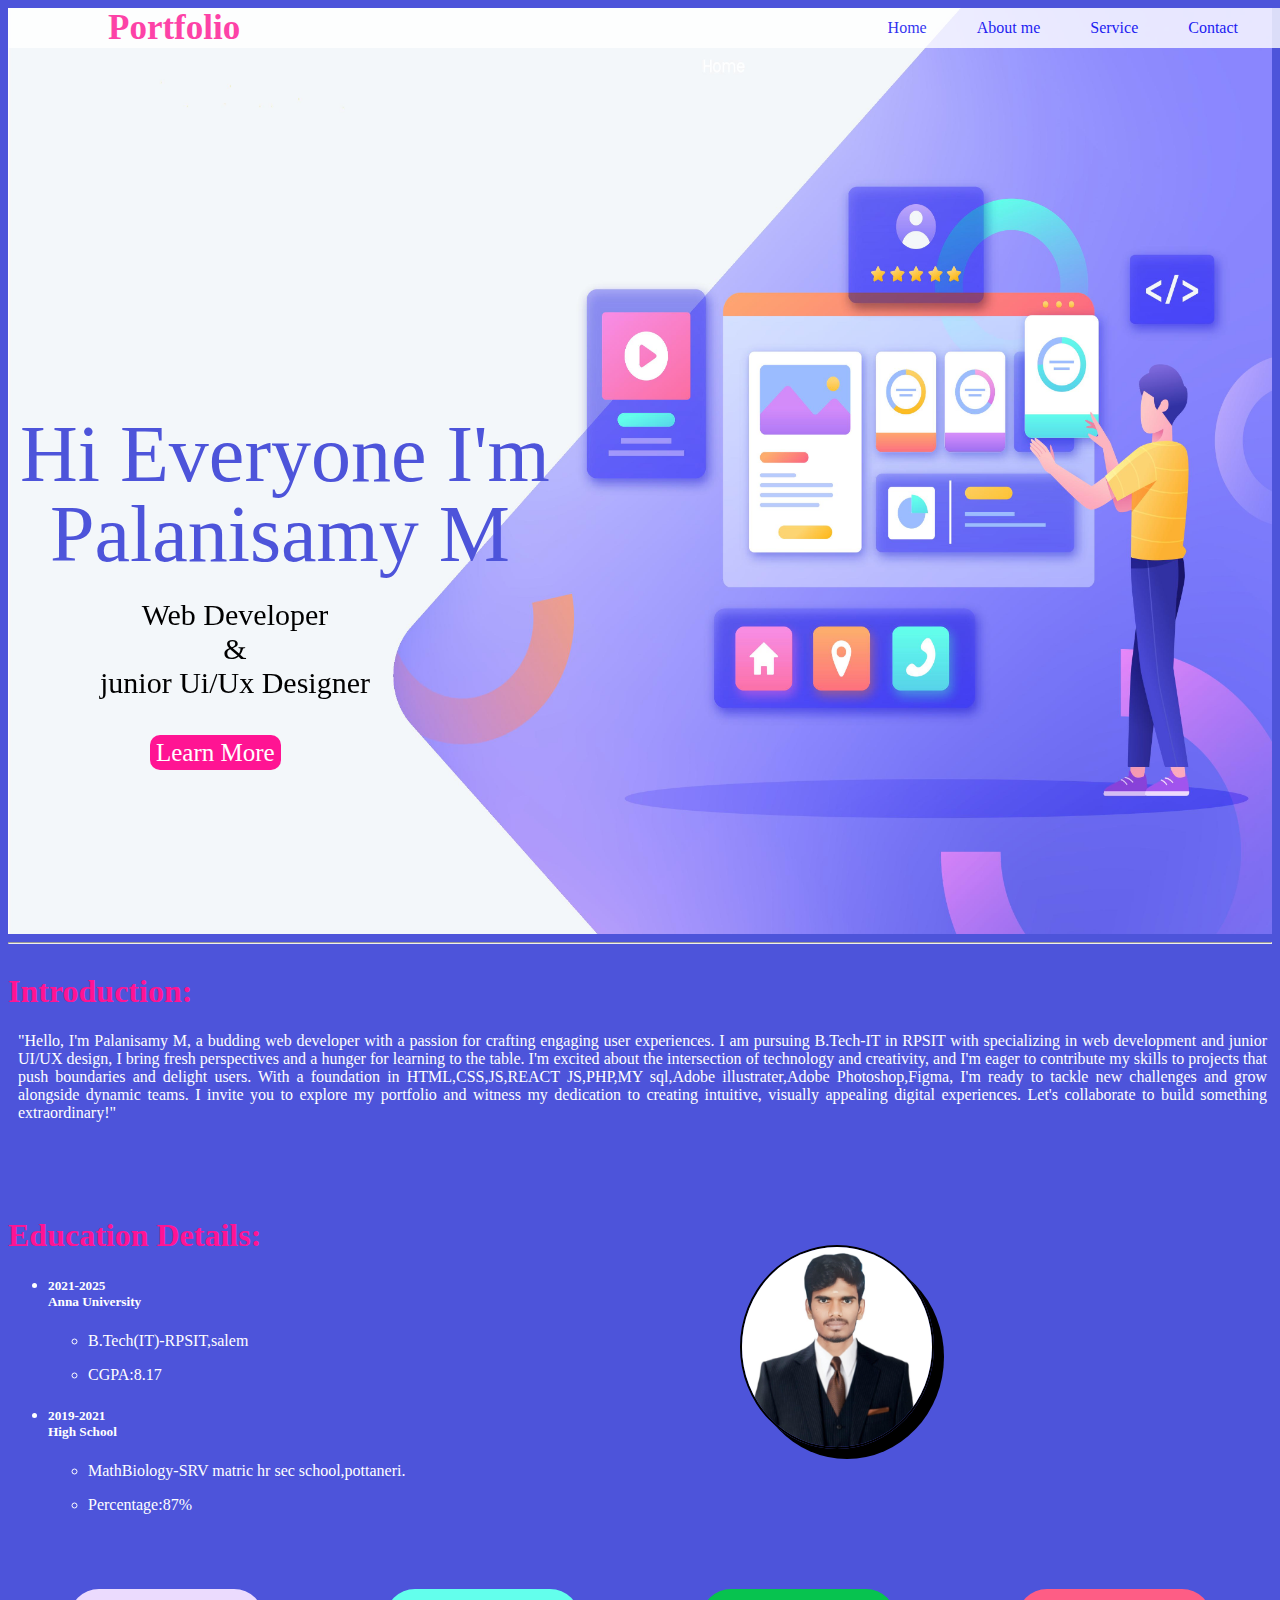
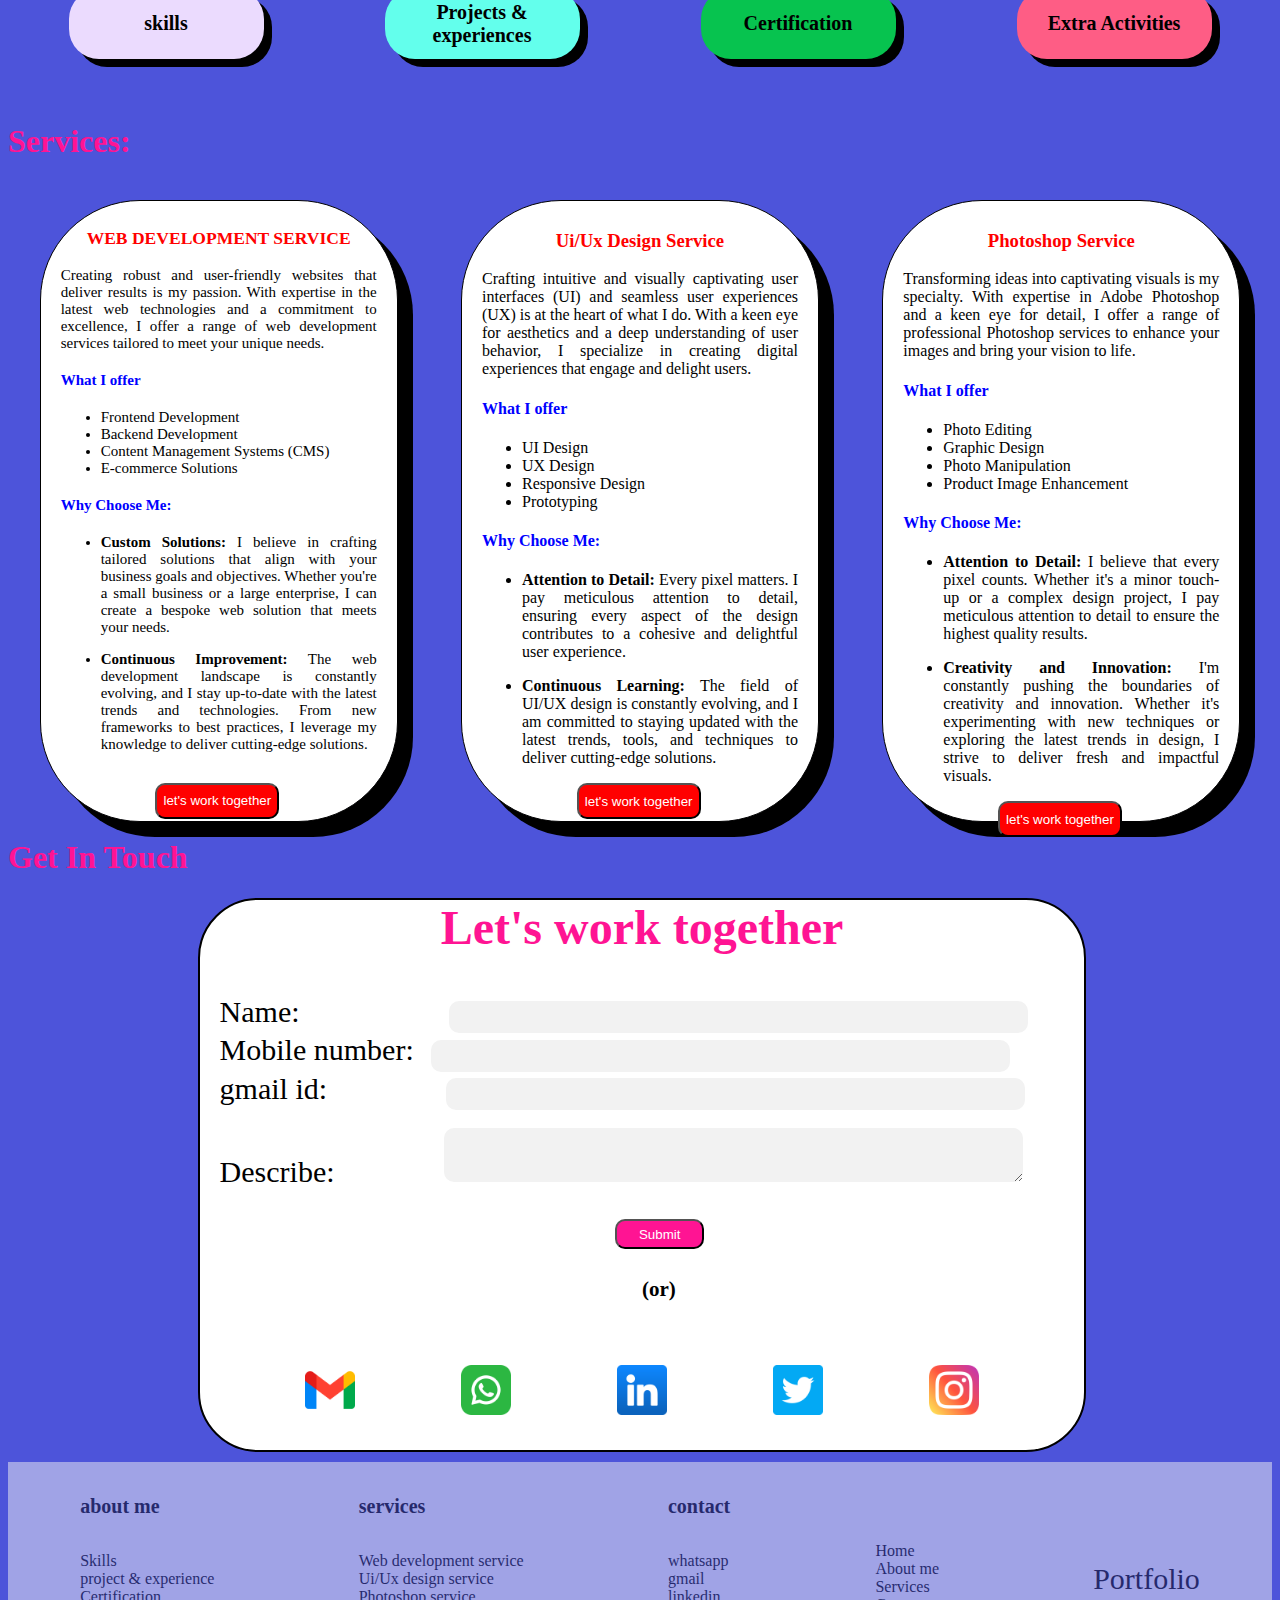
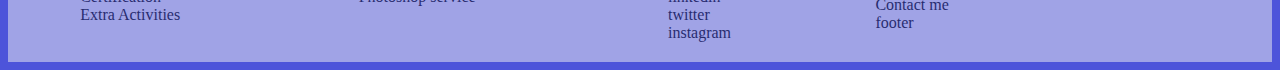
<file: portfolio-palani/index.html>
<!DOCTYPE html>
<html lang="en">
<head>
    <meta charset="UTF-8">
    <meta name="viewport" content="width=device-width, initial-scale=1.0">
    <title>Document</title>
    <link rel="stylesheet" href="./assert/css/index.css">
</head>
<body>
    <header id="nav">
        <nav class="navbar">
            <div class="logo">
                <a  href="example.html">Portfolio</a> 
            </div>
            <ul class="nav-links">
                <li><a href="#home">Home</a> </li>
                <li><a href="#about"> About me</a></li>
                <li><a href="#services"> Service</a></li>
                <li><a href="#contact-page">Contact</a></li>
            </ul>
        </nav>
        
</header>
<div id="home">
    <div class="back-div">
        <div class="back-photo">
            <div class="bottom-left1">Hi Everyone I'm</div>
            <div class="bottom-left2"> Palanisamy M</div>
            <div class="bottom-left3">Web Developer <br>& <br>junior Ui/Ux Designer </div>
            <div>
                <button class="home-btn"> <a href="#about">Learn More</a></button>
            </div>
        </div>
    </div>
</div>
    <hr>
    <div id="about">
    <div class="aboutme">
            <div class="about-intro">
                <h1 id="intro">Introduction:</h1>
                <p id="intro-para">"Hello, I'm Palanisamy M, a budding web developer with a passion for crafting engaging user experiences. I am pursuing B.Tech-IT in RPSIT with specializing in web development and junior UI/UX design, I bring fresh perspectives and a hunger for learning to the table. I'm excited about the intersection of technology and creativity, and I'm eager to contribute my skills to projects that push boundaries and delight users. With a foundation in HTML,CSS,JS,REACT JS,PHP,MY sql,Adobe illustrater,Adobe Photoshop,Figma, I'm ready to tackle new challenges and grow alongside dynamic teams. I invite you to explore my portfolio and witness my dedication to creating intuitive, visually appealing digital experiences. Let's collaborate to build something extraordinary!"</p>
            </div>
    <div class="about-education">
        <h1 id="intro">Education Details:</h1>
        <ul>
            <li><h5>2021-2025<br>Anna University </h5></li>
            <ul>
                <li><p>B.Tech(IT)-RPSIT,salem</p></li>
                <li><P>CGPA:8.17</P></li>
            </ul>
        </ul>
        <ul>
            <li><h5>2019-2021<br>High School </h5></li>
            <ul>
                <li><p>MathBiology-SRV matric hr sec school,pottaneri.</p></li>
                <li><P>Percentage:87%</P></li>
            </ul>
        </ul>
       </div>
       <div class="myphoto">
        <img class="myphoto-palani" src="./assert/image/myy.jpg">
</div>
       <div class="about-deatils">
        <a href="skills.html"><button class="btn1">skills</button></a> 
        <a href="project.html"><button class="btn2">Projects & experiences</button> </a>
        <a href="certification.html"> <button class="btn3">Certification</button> </a>
        <a href="extra.html"><button class="btn4">Extra Activities</button></a>
       </div>        
     </div>  
    </div>
     <h1 class="h1c" style="color: deeppink;">Services:</h1>
     <br>
     <div id="services">
        
        <div class="webdevelop-service">
           <h3>WEB DEVELOPMENT SERVICE</h3>
           <P>Creating robust and user-friendly websites that deliver results is my passion. With expertise in the latest web technologies and a commitment to excellence, I offer a range of web development services tailored to meet your unique needs.</P>
           <h4>What I offer </h4>
           <ul>
            <LI>Frontend Development</LI>
            <li>Backend Development</li>
            <li>Content Management Systems (CMS)</li>
            <li>E-commerce Solutions</li>
           </ul>
           <h4>Why Choose Me:</h4>
           <ul>
            <li><p><b>Custom Solutions:</b> I believe in crafting tailored solutions that align with your business goals and objectives. Whether you're a small business or a large enterprise, I can create a bespoke web solution that meets your needs.</p></li>
            <li><p><b>Continuous Improvement:</b> The web development landscape is constantly evolving, and I stay up-to-date with the latest trends and technologies. From new frameworks to best practices, I leverage my knowledge to deliver cutting-edge solutions.</p></li>
           </ul>
           <a href="#contact-page"><button class="webdevelop-service-btn">let's work together</button></a>
        </div>
        <div class="uiuxdesign-service">
            <h3>Ui/Ux Design Service</h3>
            <P>Crafting intuitive and visually captivating user interfaces (UI) and seamless user experiences (UX) is at the heart of what I do. With a keen eye for aesthetics and a deep understanding of user behavior, I specialize in creating digital experiences that engage and delight users.</P>
            <h4>What I offer </h4>
            <ul>
             <LI>UI Design</LI>
             <li>UX Design</li>
             <li>Responsive Design</li>
             <li>Prototyping</li>
            </ul>
            <h4>Why Choose Me:</h4>
            <ul>
             <li><p><b>Attention to Detail:</b> Every pixel matters. I pay meticulous attention to detail, ensuring every aspect of the design contributes to a cohesive and delightful user experience.</p></li>
             <li><p><b>Continuous Learning:</b> The field of UI/UX design is constantly evolving, and I am committed to staying updated with the latest trends, tools, and techniques to deliver cutting-edge solutions.</p></li>
            </ul>
            <a href="#contact-page"> <button class="uiuxdesign-service-btn">let's work together</button></a> 
        </div>
        <div class="photoshop-service">
            <h3>Photoshop Service</h3>
            <P>Transforming ideas into captivating visuals is my specialty. With expertise in Adobe Photoshop and a keen eye for detail, I offer a range of professional Photoshop services to enhance your images and bring your vision to life.</P>
            <h4>What I offer </h4>
            <ul>
             <LI>Photo Editing</LI>
             <li>Graphic Design</li>
             <li>Photo Manipulation</li>
             <li>Product Image Enhancement</li>
            </ul>
            <h4>Why Choose Me:</h4>
            <ul>
             <li><p><b> Attention to Detail:</b> I believe that every pixel counts. Whether it's a minor touch-up or a complex design project, I pay meticulous attention to detail to ensure the highest quality results.</p></li>
             <li><p><b> Creativity and Innovation:</b> I'm constantly pushing the boundaries of creativity and innovation. Whether it's experimenting with new techniques or exploring the latest trends in design, I strive to deliver fresh and impactful visuals.</p></li>
            </ul>
            <a href="#contact-page"> <button class="photoshop-service-btn">let's work together</button></a>
        </div>
     </div> <br>
     <div id="contact-page">
        <h1>Get In Touch</h1>
        <div class="contact-div"><br>
            <div class="form" >
                <h2>Let's work together</h2>
                <form action="">
                    <label for="name" class="name">Name:</label>
                    <input type="text" class="name-input" required><br>
                    <label for="mobile-number" class="mobile-number">Mobile number:</label>
                    <input type="number" class="mobile-number-input" required><br>
                    <label for="gmail-id" class="gmail-id">gmail id:</label>
                    <input type="email" class="gmail-id-input" required><br><br>
                    <label for="describe" class="describe">Describe:</label>
                    <textarea type="text" class="describe-input" required></textarea> <br>
                    <button>Submit</button>
                </form>
                <h4>(or)</h4>
            </div>
        <div class="socialmedia-contact">
           <a href="#"><img src="./assert/image/gmail_5968534.png" class="gmail-contact" alt=""></a> 
           <a href="#"><img src="./assert/image/social_13051741.png" class="whatsapp-contact" alt=""></a>
           <a href="#"> <img src="./assert/image/linkedin_3992606.png" class="linkedin-contact" alt=""></a>
           <a href="#"><img src="./assert/image/twitter_3256013.png" class="twitter-contact" alt=""></a>
           <a href="#"> <img src="./assert/image/instagram_2111463.png" class="instagram-contact" alt=""></a>
        </div>
    </div>   
     </div>
     <div class="footer">
        <div class="footer-about">
           <h5>about me</h5><a href="#">Skills</a> <br> <a href="#">project & experience</a> <br> <a href="#">Certification</a>  <br> <a href="#">Extra Activities</a> 
        </div>
        <div class="footer-services">
           <h5>services</h5> <a href="#service">Web development service</a>  <br> <a href="#service"> Ui/Ux design service </a><br><a href="#service">Photoshop service</a>  
        </div>
        <div class="footer-contact">
           <h5>contact</h5> <a href="#">whatsapp</a>  <br><a href="#">gmail</a>  <br> <a href="#">linkedin</a>  <br> <a href="#">twitter</a>  <br> <a href="#">instagram</a>  
        </div>
        <div class="footer-all">
            <a href="#home">Home</a>  <br><a href="#about">About me</a>  <br> <a href="#service">Services</a>  <br> <a href="#contact-page">Contact me</a>  <br> <a href="#">footer</a>  
         </div>
        <div class="footer-portfolio">
            <a  href="#home">Portfolio</a> 
        </div>
     </div>
</body>
</html>
</file>
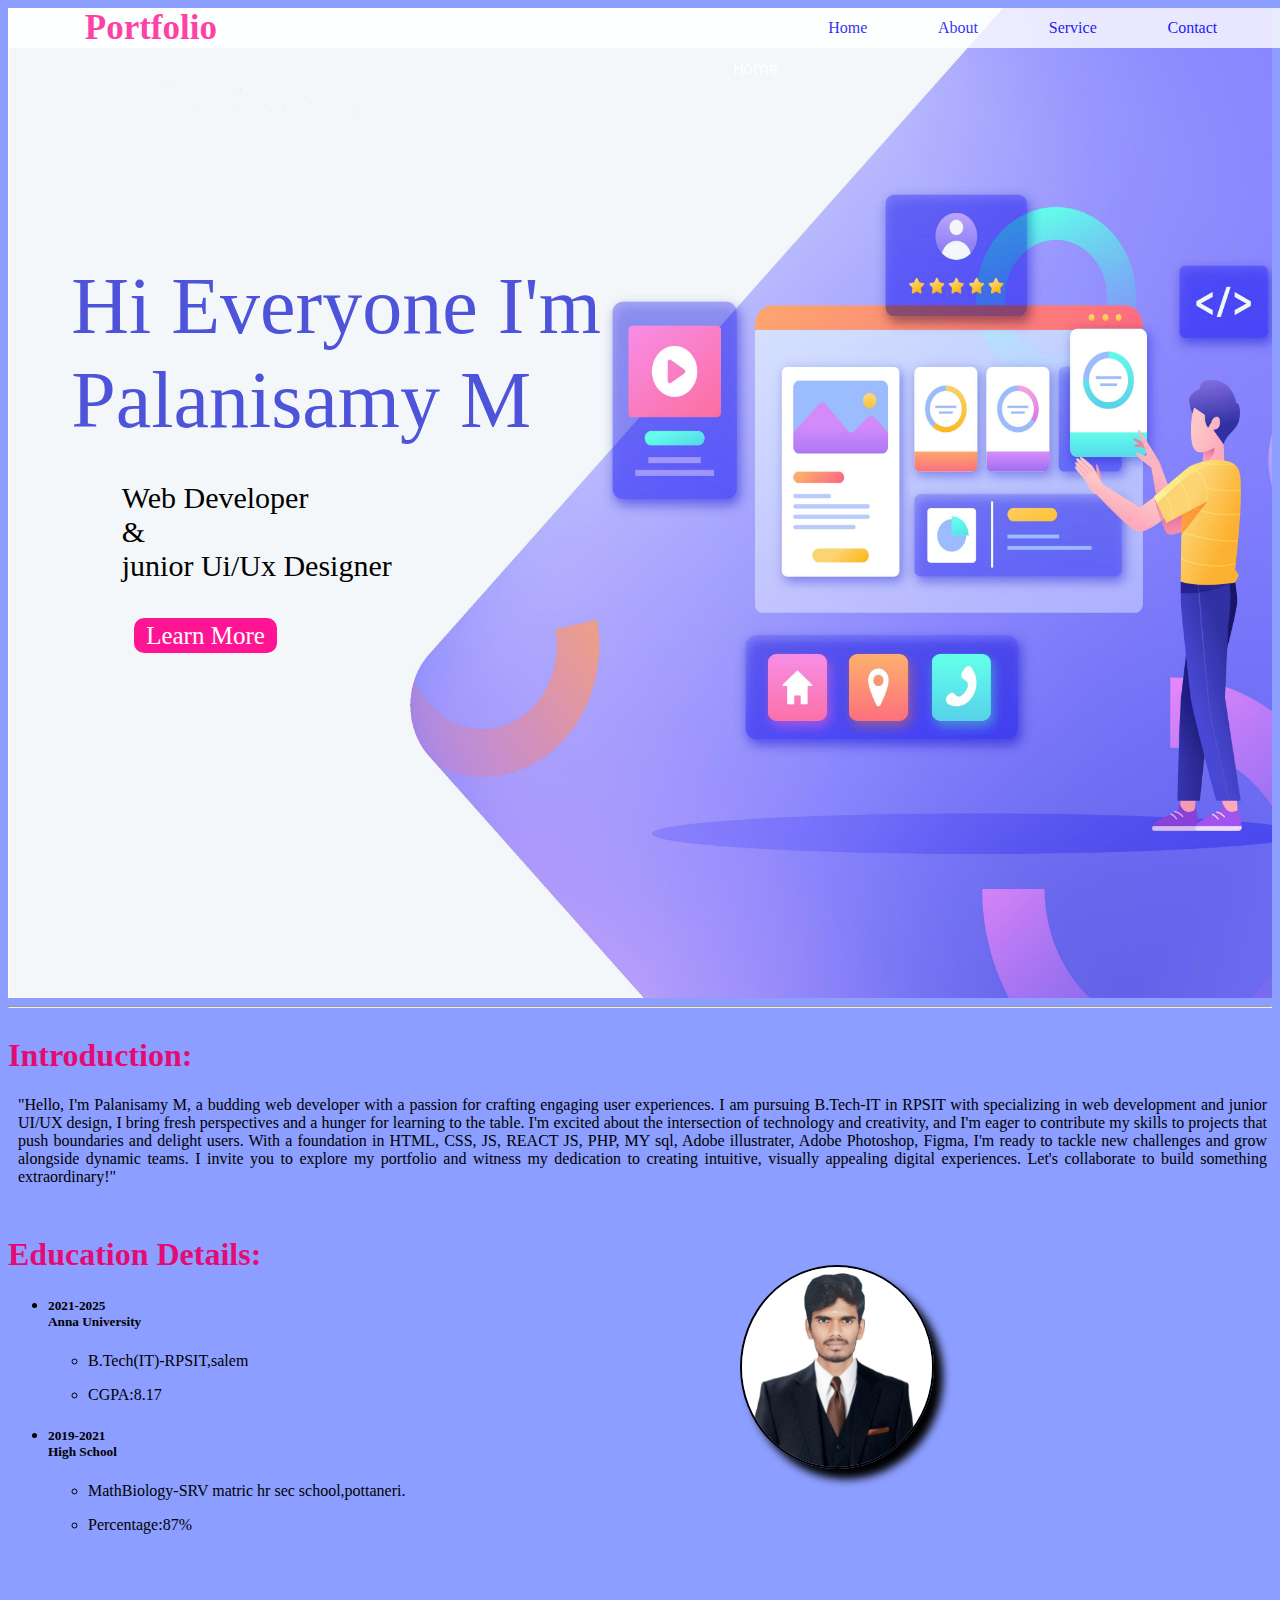
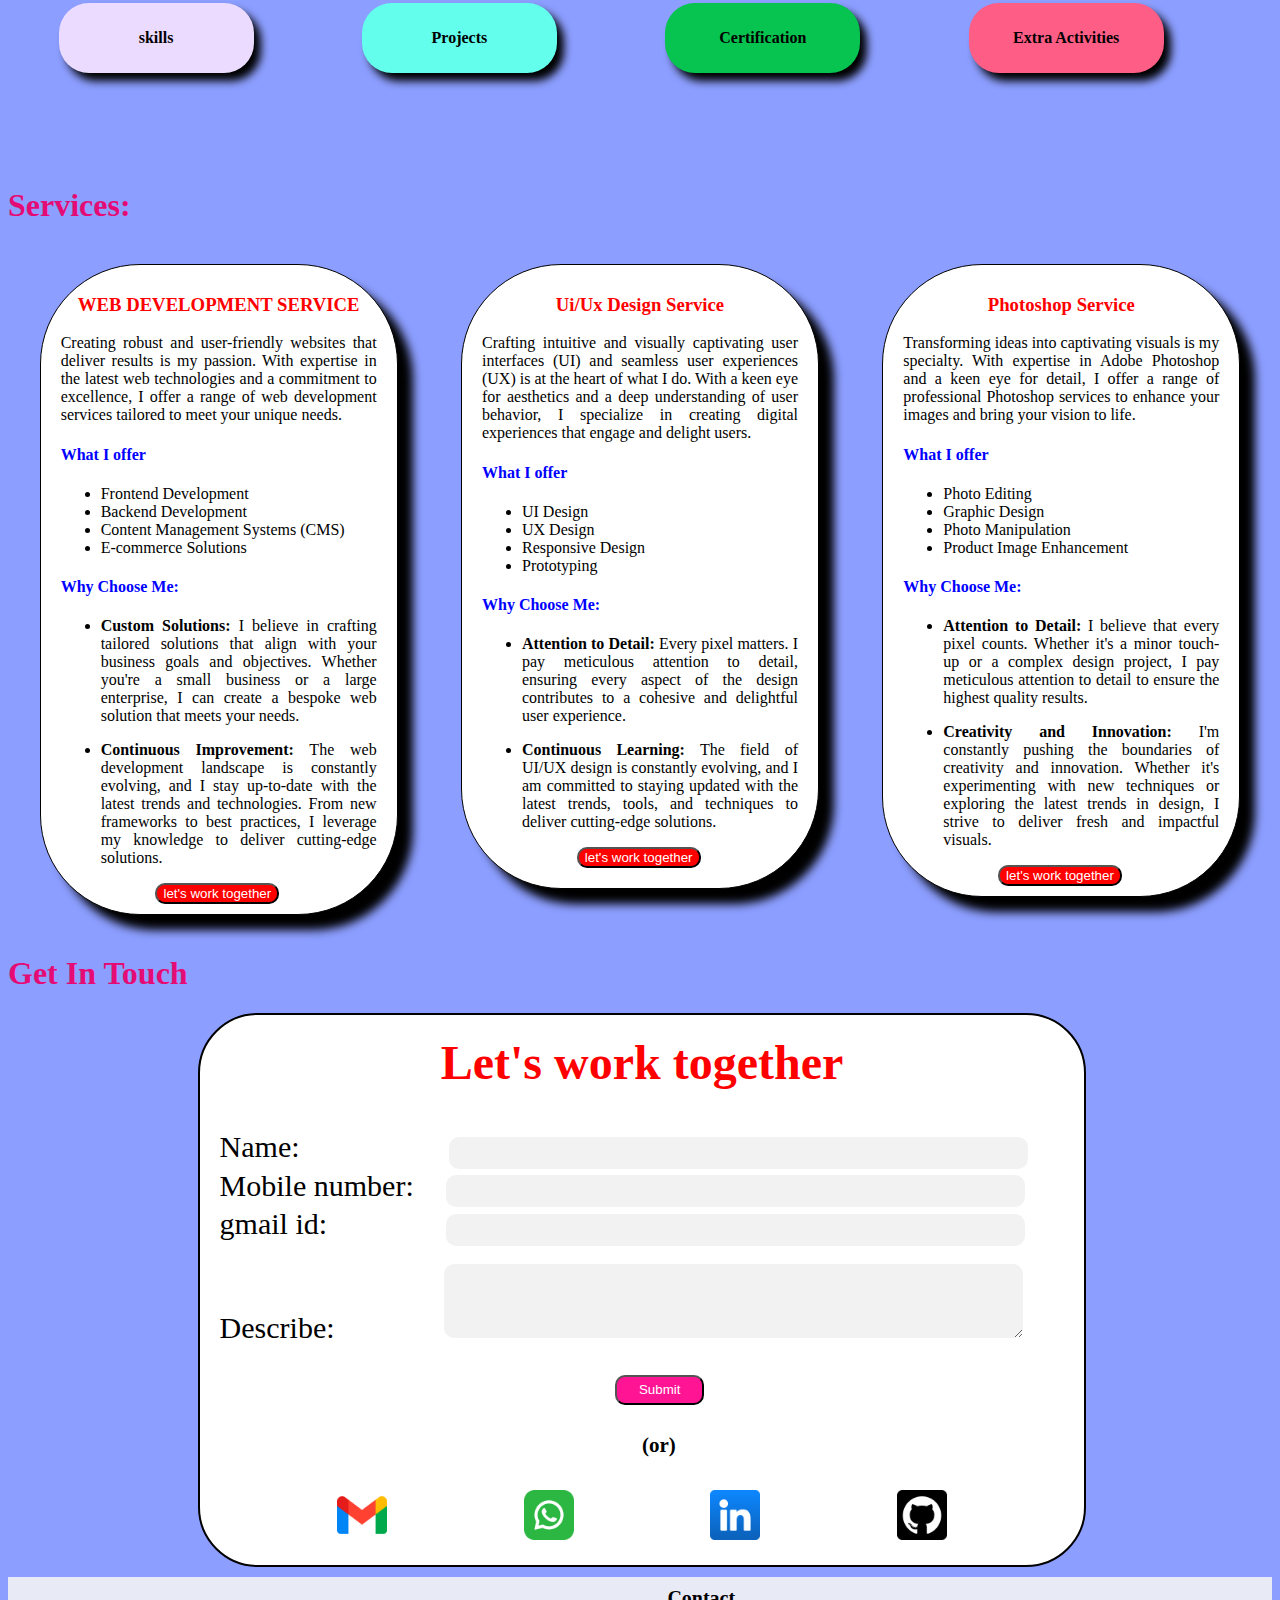
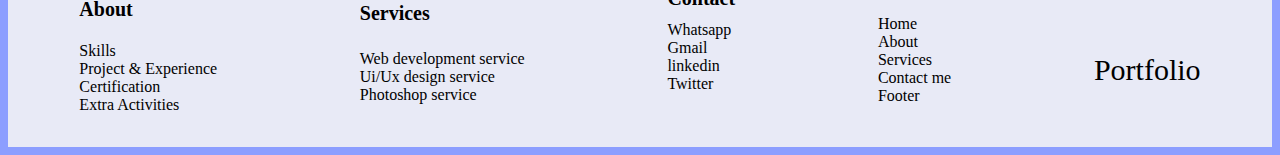
<file: portfolio-palanisamy/index.html>
<!DOCTYPE html>
<html lang="en">
<head>
    <meta charset="UTF-8">
    <meta name="viewport" content="width=device-width, initial-scale=1.0">
    <meta name="description" content="Palanisamy M's portfolio showcasing web development, UI/UX design, and Photoshop services. Explore projects and contact for collaboration.">
    <title>Document</title>
    <link rel="stylesheet" href="./assert/css/index.css">
</head>
<body>
    <header id="nav">
        <nav class="navbar">
            <div class="logo">
                <a  href="#home">Portfolio</a> 
            </div>
            <ul class="nav-links">
                <li><a href="#home">Home</a> </li>
                <li><a href="#about"> About </a></li>
                <li><a href="#services"> Service</a></li>
                <li><a href="#contact-page">Contact</a></li>
            </ul>
        </nav>
        
</header>
<div id="home">
    <div class="back-div">
        <div class="back-photo">
            <div class="back-photo-details">
                <div class="bottom-left1">Hi Everyone I'm</div>
                <div class="bottom-left2"> Palanisamy M</div>
                <div class="bottom-left3">Web Developer <br>& <br>junior Ui/Ux Designer </div>
                <div class="bottom-left4">
                    <button class="home-btn"> <a href="#about">Learn More</a></button>
                </div>
            </div>
        </div>
    </div>
</div>
    <hr>
    <div id="about">
    <div class="aboutme">
            <div class="about-intro">
                <h1 id="intro">Introduction:</h1>
                <p id="intro-para">"Hello, I'm Palanisamy M, a budding web developer with a passion for crafting engaging user experiences. I am pursuing B.Tech-IT in RPSIT with specializing in web development and junior UI/UX design, I bring fresh perspectives and a hunger for learning to the table. I'm excited about the intersection of technology and creativity, and I'm eager to contribute my skills to projects that push boundaries and delight users. With a foundation in HTML, CSS, JS, REACT JS, PHP, MY sql, Adobe illustrater, Adobe Photoshop, Figma, I'm ready to tackle new challenges and grow alongside dynamic teams. I invite you to explore my portfolio and witness my dedication to creating intuitive, visually appealing digital experiences. Let's collaborate to build something extraordinary!"</p>
            </div>
                 <div class="about-education">
                     <h1 id="intro">Education Details:</h1>
                          <ul>
                               <li><h5>2021-2025<br>Anna University </h5></li>
                                 <ul>
                                     <li><p>B.Tech(IT)-RPSIT,salem</p></li>
                                      <li><P>CGPA:8.17</P></li>
                                 </ul>
                             </ul>
                         <ul>
                             <li><h5>2019-2021<br>High School </h5></li>
                                  <ul>
                                       <li><p>MathBiology-SRV matric hr sec school,pottaneri.</p></li>
                                      <li><P>Percentage:87%</P></li>
                                 </ul>
                            </ul>
                   </div>
                     <div class="myphoto">
                         <img class="myphoto-palani" src="./assert/image/myy.jpg">
                     </div>
                         <div class="about-deatils">
                             <div class="btn1-skill">
                                 <a href="skills.html"><button class="btn1" target="_blank" >skills</button></a> 
                             </div>
                             <div class="btn2-project">
                                 <a href="project.html"><button class="btn2" target="_blank" >Projects</button> </a>
                             </div>
                             <div class="btn3-certification">
                                 <a href="certification.html"> <button class="btn3"  target="_blank" >Certification</button> </a>
                             </div>
                             <div class="btn4-extra">
                                 <a href="extra.html"><button class="btn4"  target="_blank" >Extra Activities</button></a>
                             </div>
                         </div>        
         </div>  
    </div>


    
     <h1 class="h1c" style="color: rgb(229, 11, 117);">Services:</h1>
     <br>
     <div id="services">
        
        <div class="webdevelop-service">
           <h3>WEB DEVELOPMENT SERVICE</h3>
           <P>Creating robust and user-friendly websites that deliver results is my passion. With expertise in the latest web technologies and a commitment to excellence, I offer a range of web development services tailored to meet your unique needs.</P>
           <h4>What I offer </h4>
           <ul>
            <LI>Frontend Development</LI>
            <li>Backend Development</li>
            <li>Content Management Systems (CMS)</li>
            <li>E-commerce Solutions</li>
           </ul>
           <h4>Why Choose Me:</h4>
           <ul>
            <li><p><b>Custom Solutions:</b> I believe in crafting tailored solutions that align with your business goals and objectives. Whether you're a small business or a large enterprise, I can create a bespoke web solution that meets your needs.</p></li>
            <li><p><b>Continuous Improvement:</b> The web development landscape is constantly evolving, and I stay up-to-date with the latest trends and technologies. From new frameworks to best practices, I leverage my knowledge to deliver cutting-edge solutions.</p></li>
           </ul>
           <a href="#contact-page"><button class="webdevelop-service-btn">let's work together</button></a>
        </div>
        <div class="uiuxdesign-service">
            <h3>Ui/Ux Design Service</h3>
            <P>Crafting intuitive and visually captivating user interfaces (UI) and seamless user experiences (UX) is at the heart of what I do. With a keen eye for aesthetics and a deep understanding of user behavior, I specialize in creating digital experiences that engage and delight users.</P>
            <h4>What I offer </h4>
            <ul>
             <LI>UI Design</LI>
             <li>UX Design</li>
             <li>Responsive Design</li>
             <li>Prototyping</li>
            </ul>
            <h4>Why Choose Me:</h4>
            <ul>
             <li><p><b>Attention to Detail:</b> Every pixel matters. I pay meticulous attention to detail, ensuring every aspect of the design contributes to a cohesive and delightful user experience.</p></li>
             <li><p><b>Continuous Learning:</b> The field of UI/UX design is constantly evolving, and I am committed to staying updated with the latest trends, tools, and techniques to deliver cutting-edge solutions.</p></li>
            </ul>
            <a href="#contact-page"> <button class="uiuxdesign-service-btn">let's work together</button></a> 
        </div>
        <div class="photoshop-service">
            <h3>Photoshop Service</h3>
            <P>Transforming ideas into captivating visuals is my specialty. With expertise in Adobe Photoshop and a keen eye for detail, I offer a range of professional Photoshop services to enhance your images and bring your vision to life.</P>
            <h4>What I offer </h4>
            <ul>
             <LI>Photo Editing</LI>
             <li>Graphic Design</li>
             <li>Photo Manipulation</li>
             <li>Product Image Enhancement</li>
            </ul>
            <h4>Why Choose Me:</h4>
            <ul>
             <li><p><b> Attention to Detail:</b> I believe that every pixel counts. Whether it's a minor touch-up or a complex design project, I pay meticulous attention to detail to ensure the highest quality results.</p></li>
             <li><p><b> Creativity and Innovation:</b> I'm constantly pushing the boundaries of creativity and innovation. Whether it's experimenting with new techniques or exploring the latest trends in design, I strive to deliver fresh and impactful visuals.</p></li>
            </ul>
            <a href="#contact-page"> <button class="photoshop-service-btn">let's work together</button></a>
        </div>
     </div> <br>
     <div id="contact-page">
        <h1>Get In Touch</h1>
        <div class="contact-div"><br>
            <div class="form" >
                <h2>Let's work together</h2>
                <form action="connect.php" method="post">
                    <label for="name" class="name">Name:</label>
                    <input type="text" class="name-input" name="name" required><br>
                    <label for="mobile-number" class="mobile-number">Mobile number:</label>
                    <input type="number" class="mobile-number-input" name="mobilenumber" required><br>
                    <label for="gmail-id" class="gmail-id">gmail id:</label>
                    <input type="email" class="gmail-id-input" name="gmailid" required><br><br>
                    <label for="describe" class="describe">Describe:</label>
                    <textarea type="text" class="describe-input" name="describe" required></textarea> <br>
                    <button>Submit</button>
                </form>
                <h4>(or)</h4>
            </div>
        <div class="socialmedia-contact">
           <a href="#"><img src="./assert/image/gmail_5968534.png" class="gmail-contact" alt=""></a> 
           <a href="#"><img src="./assert/image/social_13051741.png" class="whatsapp-contact" alt=""></a>
           <a href="https://www.linkedin.com/in/palanisamy-m-23a5a72b7/"> <img src="./assert/image/linkedin_3992606.png" class="linkedin-contact" alt=""></a>
           <a href="https://github.com/Palanisamy2"><img src="./assert/image/github_5968866.png" class="github-contact" alt=""></a> 

        </div>
    </div>   
     </div>
     <div class="footer">
        <div class="footer-about">
           <h5>About </h5>
           <a href="skills.html">Skills</a> <br> 
           <a href="project.html">Project & Experience</a> <br> 
           <a href="certification.html">Certification</a>  <br>
            <a href="extra.html">Extra Activities</a> 
        </div>
        <div class="footer-services">
           <h5>Services</h5> 
           <a href="#services">Web development service</a>  <br>
            <a href="#services"> Ui/Ux design service </a><br>
            <a href="#services">Photoshop service</a>  
        </div>
        <div class="footer-contact">
           <h5>Contact</h5>
            <a href="#">Whatsapp</a>  <br>
           <a href="#">Gmail</a>  <br>
            <a href="https://www.linkedin.com/in/palanisamy-m-23a5a72b7/">linkedin</a>  <br> 
            <a href="#">Twitter</a>  <br>  
        </div>
        <div class="footer-all">
            <a href="#home">Home</a>  <br>
            <a href="#about">About </a>  <br> 
            <a href="#service">Services</a>  <br>
             <a href="#contact-page">Contact me</a>  <br> 
             <a href="#contact-page">Footer</a>  
         </div>
        <div class="footer-portfolio">
            <a  href="#home">Portfolio</a> 
        </div>
     </div>
</body>
</html>
</file>
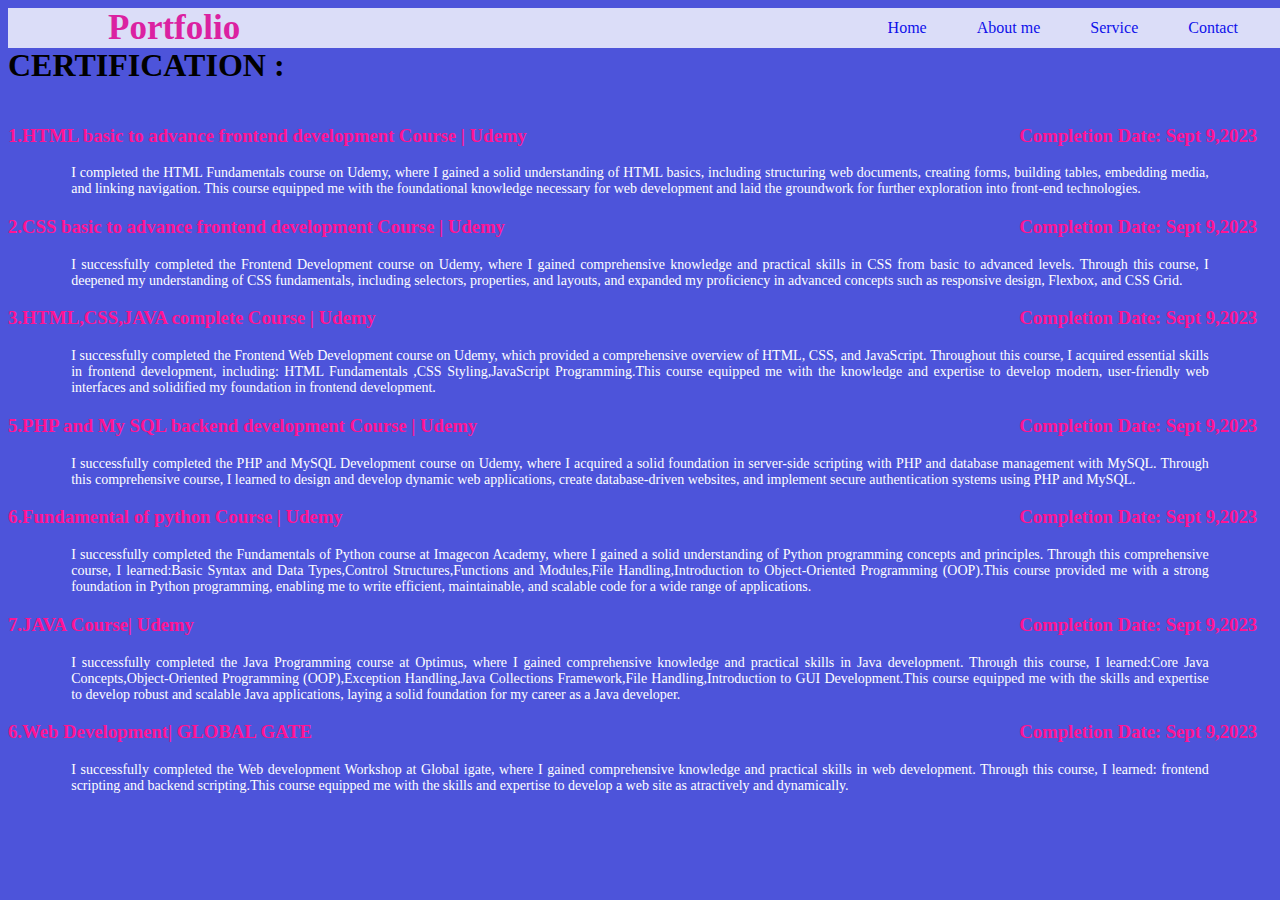
<file: portfolio-palani/certification.html>
<!DOCTYPE html>
<html lang="en">
<head>
    <meta charset="UTF-8">
    <meta name="viewport" content="width=device-width, initial-scale=1.0">
    <title>Document</title>
    <link rel="stylesheet" href="./assert/css/certification.css">
</head>
<body>
    <header id="nav">
        <nav class="navbar">
            <div class="logo">
                <a  href="example.html">Portfolio</a> 
            </div>
            <ul class="nav-links">
                <li><a href="index.html">Home</a> </li>
                <li><a href="index.html"> About me</a></li>
                <li><a href="index.html"> Service</a></li>
                <li><a href="index.html">Contact</a></li>
            </ul>
        </nav>   
</header><br>
<div class="certification">
    <h1>CERTIFICATION :</h1>
        <div class="certification-header">
            <h3>1.HTML  basic to advance frontend development Course | Udemy  </h3>
         </div>
         <div class="certification-header-date">
            <h3>Completion Date: Sept 9,2023</h3>
         </div>
            <div class="certification-data">
                I completed the HTML Fundamentals course on Udemy, where I gained a solid understanding of HTML basics, including structuring web documents, creating forms, building tables, embedding media, and linking navigation. This course equipped me with the foundational knowledge necessary for web development and laid the groundwork for further exploration into front-end technologies.
        </div>
        <div class="certification-header">
            <h3>2.CSS basic to advance frontend development Course | Udemy   <br> </h3>
         </div>
         <div class="certification-header-date">
            <h3>Completion Date: Sept 9,2023</h3>
         </div>
            <div class="certification-data">
                I successfully completed the Frontend Development course on Udemy, where I gained comprehensive knowledge and practical skills in CSS from basic to advanced levels. Through this course, I deepened my understanding of CSS   fundamentals, including selectors, properties, and layouts, and expanded my proficiency in advanced concepts such as responsive design, Flexbox, and CSS Grid.
        </div>
        <div class="certification-header">
            <h3>3.HTML,CSS,JAVA complete Course | Udemy  <br>  </h3>
         </div>
         <div class="certification-header-date">
            <h3>Completion Date: Sept 9,2023</h3>
         </div>
            <div class="certification-data">
                I successfully completed the Frontend Web Development course on Udemy, which provided a comprehensive overview of HTML, CSS, and JavaScript. Throughout this course, I acquired essential skills in frontend development, including: HTML Fundamentals ,CSS Styling,JavaScript Programming.This course equipped me with the knowledge and expertise to develop modern, user-friendly web interfaces and solidified my foundation in frontend development.
        </div>
        <div class="certification-header">
            <h3>5.PHP and My SQL backend development Course | Udemy<br>   </h3>
         </div>
         <div class="certification-header-date">
            <h3>Completion Date: Sept 9,2023</h3>
         </div>
            <div class="certification-data">
                I successfully completed the PHP and MySQL Development course on Udemy, where I acquired a solid foundation in server-side scripting with PHP and database management with MySQL. Through this comprehensive course, I learned to design and develop dynamic web applications, create database-driven websites, and implement secure authentication systems using PHP and MySQL.
            </div>        
                <div class="certification-header">
            <h3>6.Fundamental of python Course | Udemy   <br>  </h3>
         </div>
         <div class="certification-header-date">
            <h3>Completion Date: Sept 9,2023</h3>
         </div>
            <div class="certification-data">
                I successfully completed the Fundamentals of Python course at Imagecon Academy, where I gained a solid understanding of Python programming concepts and principles. Through this comprehensive course, I learned:Basic Syntax and Data Types,Control Structures,Functions and Modules,File Handling,Introduction to Object-Oriented Programming (OOP).This course provided me with a strong foundation in Python programming, enabling me to write efficient, maintainable, and scalable code for a wide range of applications.
        </div>
        <div class="certification-header">
            <h3>7.JAVA Course| Udemy  <br></h3>
         </div>
         <div class="certification-header-date">
            <h3>Completion Date: Sept 9,2023</h3>
         </div>
            <div class="certification-data">
                I successfully completed the Java Programming course at Optimus, where I gained comprehensive knowledge and practical skills in Java development. Through this course, I learned:Core Java Concepts,Object-Oriented Programming (OOP),Exception Handling,Java Collections Framework,File Handling,Introduction to GUI Development.This course equipped me with the skills and expertise to develop robust and scalable Java applications, laying a solid foundation for my career as a Java developer.
        </div>
        <div class="certification-header">
            <h3>6.Web Development| GLOBAL GATE  <br>  </h3>
         </div>
         <div class="certification-header-date">
            <h3>Completion Date: Sept 9,2023</h3>
         </div>
            <div class="certification-data">
                I successfully completed the Web development Workshop at Global igate, where I gained comprehensive knowledge and practical skills in web development. Through this course, I learned: frontend scripting and backend scripting.This course equipped me with the skills and expertise to develop a web site as atractively and dynamically.
        </div>        
</div><br>
</body>
</html>
</file>
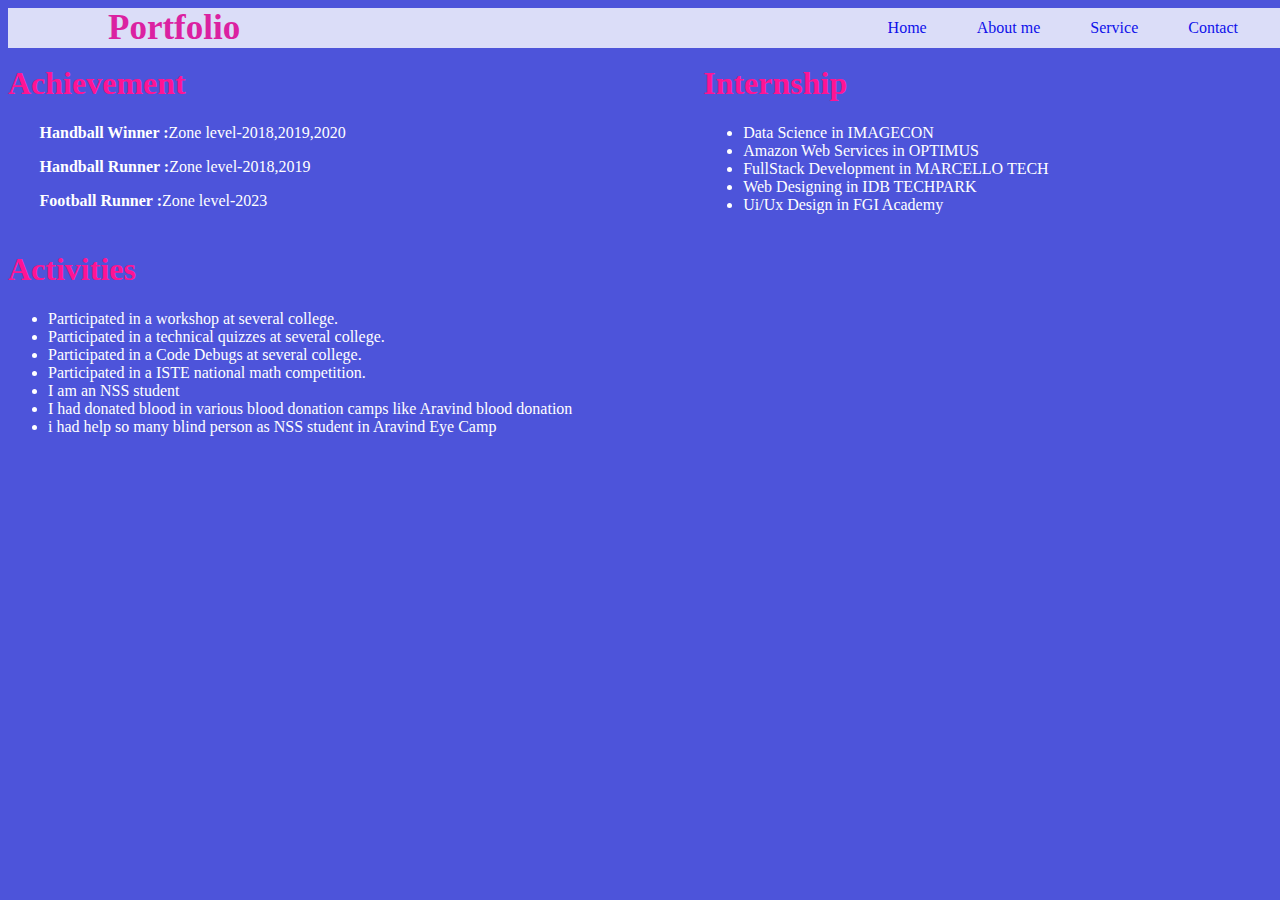
<file: portfolio-palani/extra.html>
<!DOCTYPE html>
<html lang="en">
<head>
    <meta charset="UTF-8">
    <meta name="viewport" content="width=device-width, initial-scale=1.0">
    <title>Document</title>
    <link rel="stylesheet" href="./assert/css/extra.css">
</head>
<body>
    <header id="nav">
        <nav class="navbar">
            <div class="logo">
                <a  href="example.html">Portfolio</a> 
            </div>
            <ul class="nav-links">
                <li><a href="index.html">Home</a> </li>
                <li><a href="index.html"> About me</a></li>
                <li><a href="index.html"> Service</a></li>
                <li><a href="index.html">Contact</a></li>
            </ul>
        </nav>
     </header>
     <br><br>
     <div class="container">
  
        <div class="achievement">
            <h1>Achievement</h1>
           <p><b>Handball Winner :</b> Zone level-2018,2019,2020</p>
           <p><b>Handball Runner : </b> Zone level-2018,2019</p>
           <p> <b>Football Runner :</b>Zone level-2023</p>
       </div>

       <div class="internship">
        <h1>Internship</h1>
           <ul>
               <li>Data Science in IMAGECON</li>
               <li>Amazon Web Services in OPTIMUS</li>
               <li>FullStack Development in MARCELLO TECH </li>
               <li>Web Designing in IDB TECHPARK</li>
               <li>Ui/Ux Design in FGI Academy </li>
           </ul>
       </div>
       <div class="activity">
        <h1>Activities</h1>
        <ul>
            <li>Participated in a workshop at several college. </li>
            <li>Participated in a technical quizzes at several college.</li>
            <li> Participated in a Code Debugs at several college.</li>
            <li>Participated in a ISTE national math competition.</li>
            <li>I am an NSS student</li>
            <li>I had donated blood in various blood donation camps like Aravind blood donation</li>
            <li>i had help so many blind person as NSS student in Aravind Eye Camp</li>
        </ul>
       </div>
     </div>


</body>
</html>
</file>
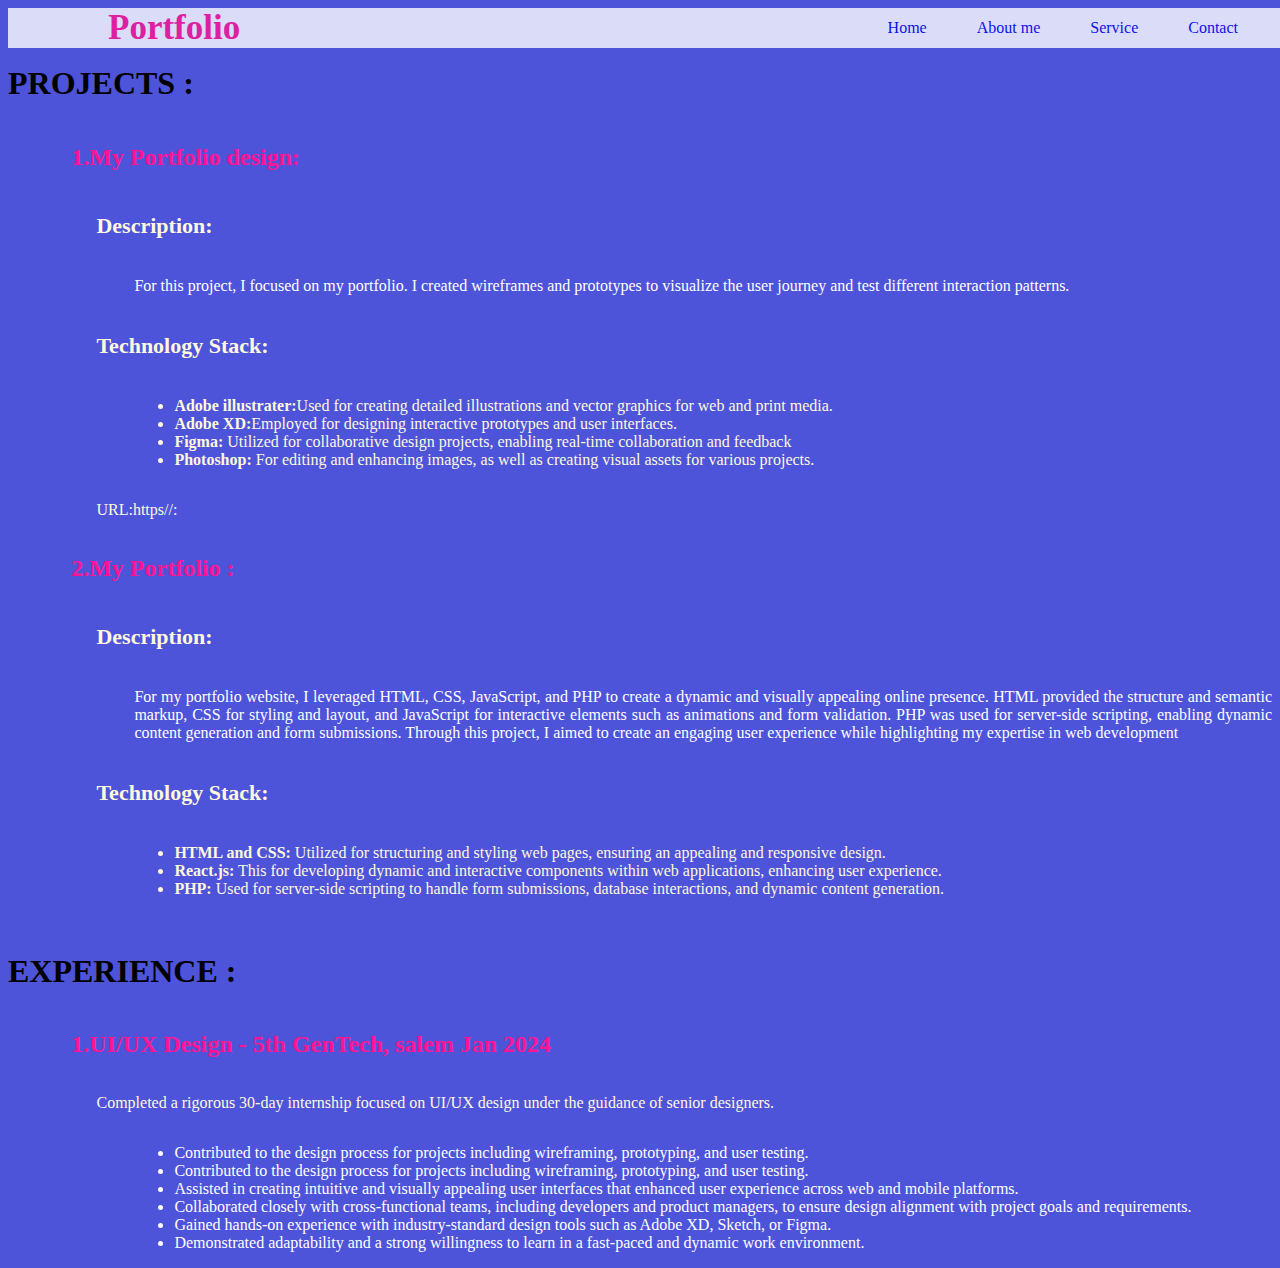
<file: portfolio-palani/project.html>
<!DOCTYPE html>
<html lang="en">
<head>
    <meta charset="UTF-8">
    <meta name="viewport" content="width=device-width, initial-scale=1.0">
    <title>Document</title>
    <link rel="stylesheet" href="./assert/css/project.css">
</head>
<body>
    <header id="nav">
        <nav class="navbar">
            <div class="logo">
                <a  href="example.html">Portfolio</a> 
            </div>
            <ul class="nav-links">
                <li><a href="index.html">Home</a> </li>
                <li><a href="index.html "> About me</a></li>
                <li><a href="index.html"> Service</a></li>
                <li><a href="index.html">Contact</a></li>
            </ul>
        </nav>
    </header>    <br><br>
        <div class="project">
            <h1>PROJECTS :</h1>
                <div class="project-header">
                    <h2>1.My Portfolio design:</h2>
                 </div>
                    <div class="project-data">
                    <h3>Description:</h3>
                </div>
                    <div class="project-data-description">
                    <p>For this project, I focused on my
                        portfolio. I created wireframes and
                        prototypes to visualize the user journey
                        and test different interaction patterns.</p>
                    </div>
                    <div class="project-data">
                    <h3>Technology Stack:</h3>
                    </div>
                    <div class="project-data">
                    <ul>
                        <li><b>Adobe illustrater:</b>Used for creating detailed
                            illustrations and vector graphics for
                            web and print media.</li>
                            <li><b> Adobe XD:</b>Employed for designing
                                interactive prototypes and user
                                interfaces.</li>
                                <li><b>Figma:</b>  Utilized for collaborative
                                    design projects, enabling real-time
                                    collaboration and feedback</li>
                                    <li><b>Photoshop:</b>  For editing and
                                        enhancing images, as well as creating
                                        visual assets for various projects.</li>
                    </ul> 
                    </div>
                    <div class="project-data">
                    <p>URL:https//:</p>
                    </div>
                <div class="project-header">
                    <h2>2.My Portfolio :</h2>
                </div>
                <div class="project-data">
                    <h3>Description:</h3>
                    </div>
                    <div class="project-data-description">
                    <p>For my portfolio website, I leveraged HTML, CSS, JavaScript, and PHP to create a dynamic and visually appealing online presence. HTML provided the structure and semantic markup, CSS for styling and layout, and JavaScript for interactive elements such as animations and form validation. PHP was used for server-side scripting, enabling dynamic content generation and form submissions. Through this project, I aimed to create an engaging user experience while highlighting my expertise in web development</p>
                    </div>
                    <div class="project-data">
                    <h3>Technology Stack:</h3>
                    </div>
                    <div class="project-data"> 
                    <ul>
                        <li><b> HTML and CSS: </b>Utilized for
                            structuring and styling web pages,
                            ensuring an appealing and responsive
                            design.</li>
                            <li><b>React.js:</b>  This for developing dynamic
                                and interactive components within
                                web applications, enhancing user
                                experience.</li>
                                <li> <b> PHP:</b>  Used for server-side scripting to
                                    handle form submissions, database
                                    interactions, and dynamic content
                                    generation.</li>
                    </ul>
                    </div>
                </div><br>
        <div class="experience">
            <h1>EXPERIENCE :</h1>
            <div class="experience-header">
                <h2>1.UI/UX Design - 5th GenTech, salem Jan  2024</h2>
            </div>
           <div class="experience-data">

            <p>Completed a rigorous 30-day internship focused on UI/UX design
                under the guidance of senior designers.</p>
                </div>
                <div class="experience-data-li">
                <ul>
                    <li>Contributed to the design process for projects including wireframing, prototyping, and user testing.</li>
                    <li>Contributed to the design process for projects including wireframing, prototyping, and user testing.</li>
                    <li>Assisted in creating intuitive and visually appealing user interfaces that enhanced user experience across web and mobile platforms.</li>
                    <li>Collaborated closely with cross-functional teams, including developers and product managers, to ensure design alignment with project goals and requirements.</li>
                    <li>Gained hands-on experience with industry-standard design tools such as Adobe XD, Sketch, or Figma.</li>
                    <li>Demonstrated adaptability and a strong willingness to learn in a fast-paced and dynamic work environment.</li>
                </ul>
           </div>
        </div>
</body>
</html>
</file>
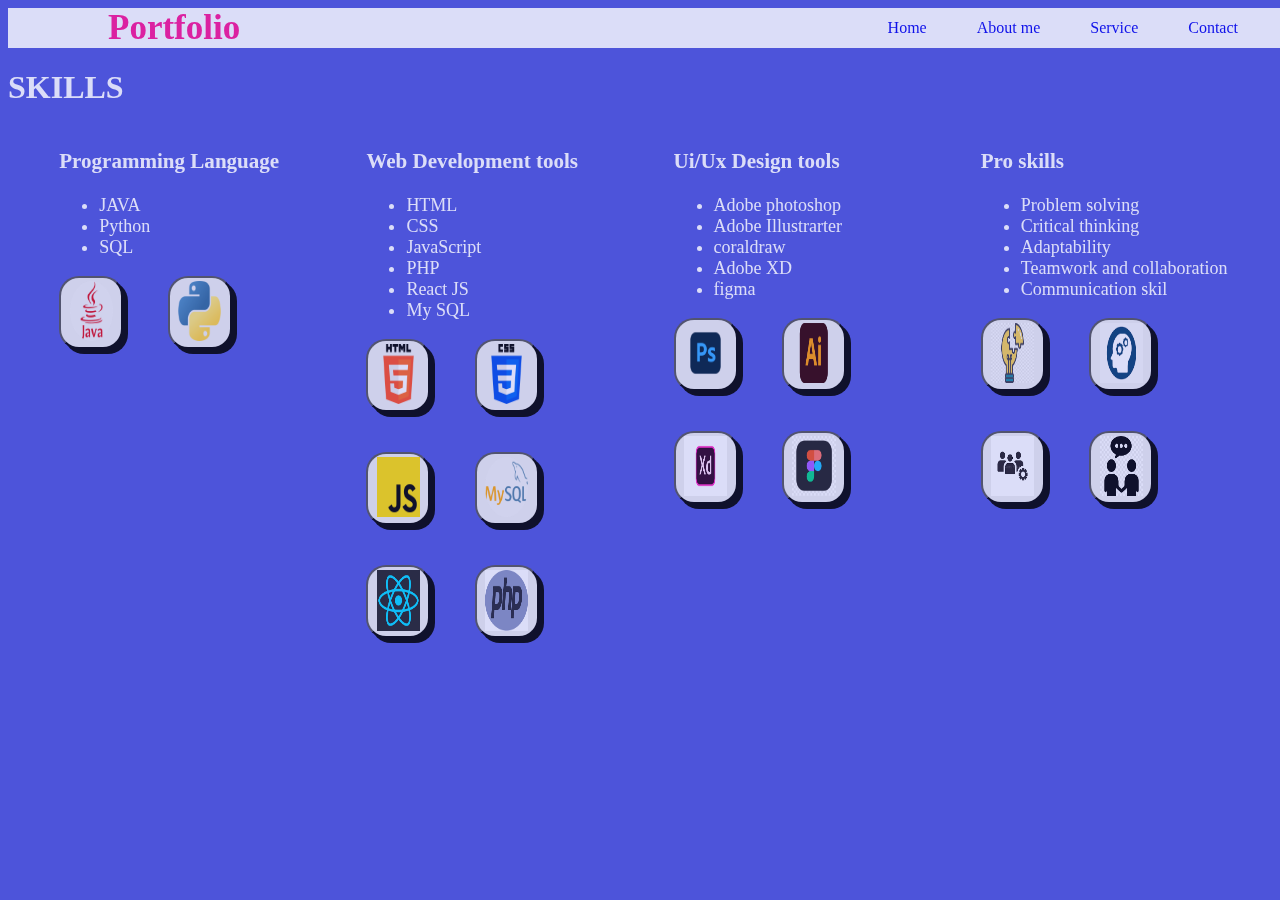
<file: portfolio-palani/skills.html>
<!DOCTYPE html>
<html lang="en">
<head>
    <meta charset="UTF-8">
    <meta name="viewport" content="width=device-width, initial-scale=1.0">
    <title>Document</title>
    <link rel="stylesheet" href="./assert/css/skills.css">
</head>
<body>
    <header id="nav">
        <nav class="navbar">
            <div class="logo">
                <a  href="example.html">Portfolio</a> 
            </div>
            <ul class="nav-links">
                <li><a href="index.html">Home</a> </li>
                <li><a href="index.html"> About me</a></li>
                <li><a href="index.html"> Service</a></li>
                <li><a href="index.html">Contact</a></li>
            </ul>
        </nav>
        <h1>SKILLS</h1>
        <div class="skills">

            <div class="pl-skill">
                <h3>Programming Language</h3>
                <ul>
                    <li>JAVA</li>
                    <li>Python </li>
                    <li>SQL</li>
                </ul>
                <button>
                    <img src="./assert/image/java_919854.png" alt="">
                </button> 
                <button>
                    <img src="./assert/image/python_5968350.png" alt="">
                </button> 
            </div>
            <div class="wdt-skill">
                <h3>Web Development tools</h3>
                <ul>
                    <li>HTML</li>
                    <li>CSS </li>
                    <li>JavaScript</li>
                    <li>PHP</li>
                    <li>React JS</li>
                    <li>My SQL</li>
                </ul>
                <button>
                    <img src="./assert/image/html-5_5968267.png" alt="">
                </button> 
                <button>
                    <img src="./assert/image/css-3_5968242.png" alt="">
                </button>
                <button>
                    <img src="./assert/image/js_5968292.png" class="js-image" alt="">
                </button>
                <button>
                    <img src="./assert/image/mysql_919836.png" alt="">
                </button>
                <button>
                    <img src="./assert/image/images.png" class="reactjs-image" alt="">
                </button>
                <button>
                    <img src="./assert/image/images (1).png" class="php-image" alt="">
                </button>
                
            </div>
            <div class="uiux-skill">
                <h3>Ui/Ux Design tools</h3>
                <ul>
                    <li>Adobe photoshop</li>
                    <li>Adobe Illustrarter</li>
                    <li>coraldraw</li>
                    <li>Adobe XD</li>
                    <li>figma</li>
                </ul>
                <button>
                    <img src="./assert/image/adobe-photoshop-logo-0.png" alt="">
                </button> 
                <button>
                    <img src="./assert/image/Illustrator-Logo.png" alt="">
                </button>
                <button>
                    <img src="./assert/image/images (2).png" alt="">
                </button> 
                <button>
                    <img src="./assert/image/png-transparent-figma-app-logo-tech-companies-thumbnail.png" alt="">
                </button>
            </div>
            <div class="pro-skill">
                <h3>Pro skills</h3>
                <ul>
                    <li>Problem solving</li>
                    <li>Critical thinking</li>
                    <li>Adaptability</li>
                    <li>Teamwork and collaboration</li>
                    <li>Communication skil</li>
                </ul>
                <button>
                    <img src="./assert/image/png-clipart-computer-icons-problem-solving-the-noun-project-symbol-miscellaneous-text.png" alt="">
                </button> 
                <button>
                    <img src="./assert/image/images (3).png" alt="">
                </button>
                <button>
                    <img src="./assert/image/images (4).png" alt="">
                </button> 
                <button>
                    <img src="./assert/image/images (5).png" alt="">
                </button>
            </div>
        </div>
</header>
</body>
</html>
</file>
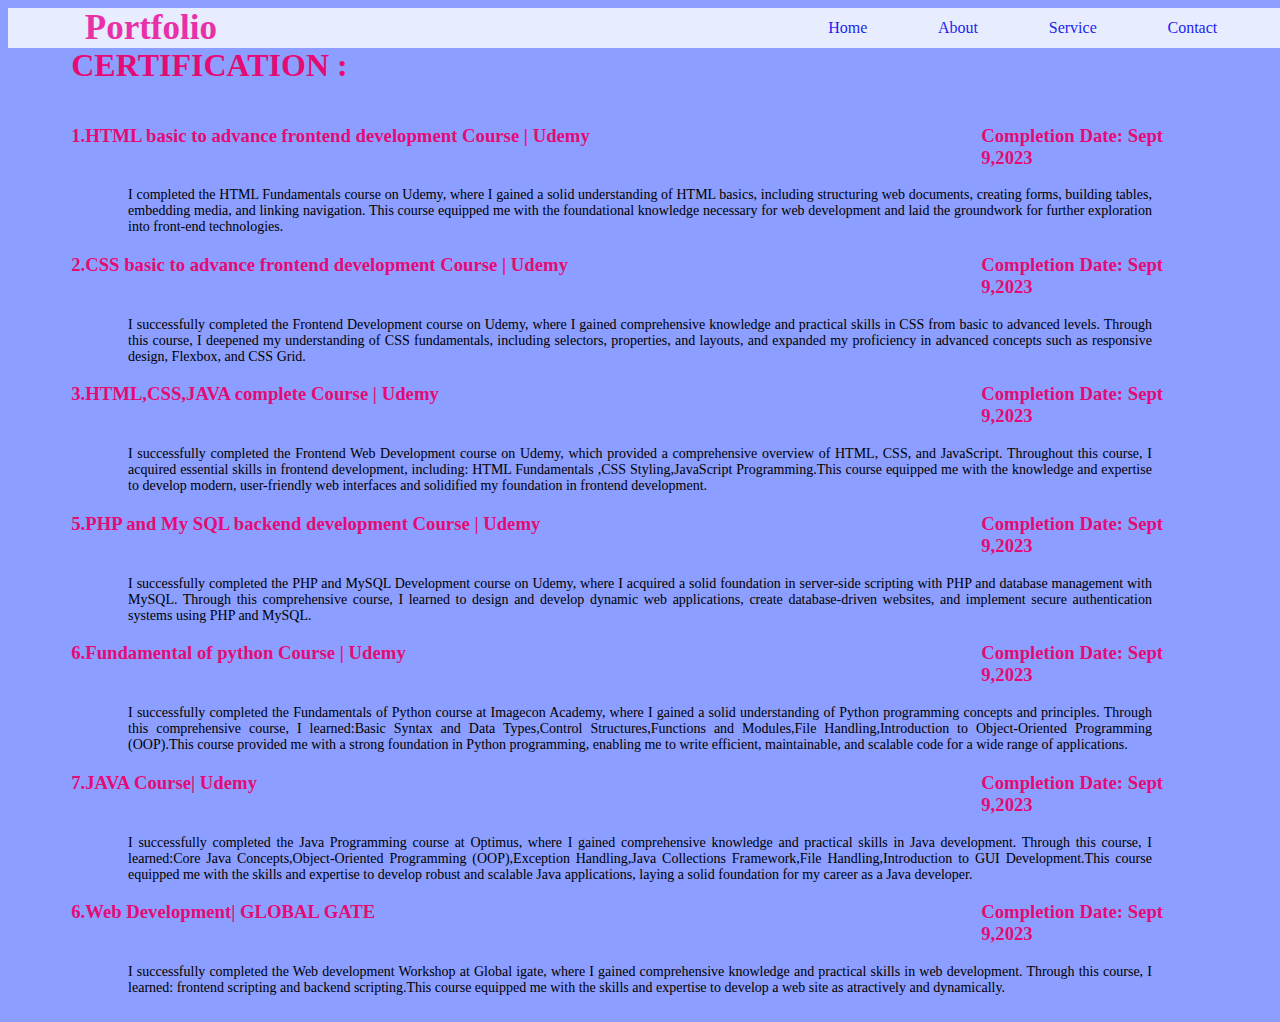
<file: portfolio-palanisamy/certification.html>
<!DOCTYPE html>
<html lang="en">
<head>
    <meta charset="UTF-8">
    <meta name="viewport" content="width=device-width, initial-scale=1.0">
    <title>Document</title>
    <link rel="stylesheet" href="./assert/css/certification.css">
    <link rel="icon" href="./assert/image/suitcase_11839040.png">
</head>
<body>
    <header id="nav">
        <nav class="navbar">
            <div class="logo">
                <a  href="example.html">Portfolio</a> 
            </div>
            <ul class="nav-links">
                <li><a href="index.html#home">Home</a> </li>
                <li><a href="index.html#about"> About</a></li>
                <li><a href="index.html#services"> Service</a></li>
                <li><a href="index.html#contact-page">Contact</a></li>
            </ul>
        </nav>   
</header><br>
<div class="certification">
    <h1>CERTIFICATION :</h1>
        <div class="certification-header">
            <h3>1.HTML  basic to advance frontend development Course | Udemy  </h3>
         </div>
         <div class="certification-header-date">
            <h3>Completion Date: Sept 9,2023</h3>
         </div>
            <div class="certification-data">
                I completed the HTML Fundamentals course on Udemy, where I gained a solid understanding of HTML basics, including structuring web documents, creating forms, building tables, embedding media, and linking navigation. This course equipped me with the foundational knowledge necessary for web development and laid the groundwork for further exploration into front-end technologies.
        </div>
        <div class="certification-header">
            <h3>2.CSS basic to advance frontend development Course | Udemy   <br> </h3>
         </div>
         <div class="certification-header-date">
            <h3>Completion Date: Sept 9,2023</h3>
         </div>
            <div class="certification-data">
                I successfully completed the Frontend Development course on Udemy, where I gained comprehensive knowledge and practical skills in CSS from basic to advanced levels. Through this course, I deepened my understanding of CSS   fundamentals, including selectors, properties, and layouts, and expanded my proficiency in advanced concepts such as responsive design, Flexbox, and CSS Grid.
        </div>
        <div class="certification-header">
            <h3>3.HTML,CSS,JAVA complete Course | Udemy  <br>  </h3>
         </div>
         <div class="certification-header-date">
            <h3>Completion Date: Sept 9,2023</h3>
         </div>
            <div class="certification-data">
                I successfully completed the Frontend Web Development course on Udemy, which provided a comprehensive overview of HTML, CSS, and JavaScript. Throughout this course, I acquired essential skills in frontend development, including: HTML Fundamentals ,CSS Styling,JavaScript Programming.This course equipped me with the knowledge and expertise to develop modern, user-friendly web interfaces and solidified my foundation in frontend development.
        </div>
        <div class="certification-header">
            <h3>5.PHP and My SQL backend development Course | Udemy<br>   </h3>
         </div>
         <div class="certification-header-date">
            <h3>Completion Date: Sept 9,2023</h3>
         </div>
            <div class="certification-data">
                I successfully completed the PHP and MySQL Development course on Udemy, where I acquired a solid foundation in server-side scripting with PHP and database management with MySQL. Through this comprehensive course, I learned to design and develop dynamic web applications, create database-driven websites, and implement secure authentication systems using PHP and MySQL.
            </div>        
                <div class="certification-header">
            <h3>6.Fundamental of python Course | Udemy   <br>  </h3>
         </div>
         <div class="certification-header-date">
            <h3>Completion Date: Sept 9,2023</h3>
         </div>
            <div class="certification-data">
                I successfully completed the Fundamentals of Python course at Imagecon Academy, where I gained a solid understanding of Python programming concepts and principles. Through this comprehensive course, I learned:Basic Syntax and Data Types,Control Structures,Functions and Modules,File Handling,Introduction to Object-Oriented Programming (OOP).This course provided me with a strong foundation in Python programming, enabling me to write efficient, maintainable, and scalable code for a wide range of applications.
        </div>
        <div class="certification-header">
            <h3>7.JAVA Course| Udemy  <br></h3>
         </div>
         <div class="certification-header-date">
            <h3>Completion Date: Sept 9,2023</h3>
         </div>
            <div class="certification-data">
                I successfully completed the Java Programming course at Optimus, where I gained comprehensive knowledge and practical skills in Java development. Through this course, I learned:Core Java Concepts,Object-Oriented Programming (OOP),Exception Handling,Java Collections Framework,File Handling,Introduction to GUI Development.This course equipped me with the skills and expertise to develop robust and scalable Java applications, laying a solid foundation for my career as a Java developer.
        </div>
        <div class="certification-header">
            <h3>6.Web Development| GLOBAL GATE  <br>  </h3>
         </div>
         <div class="certification-header-date">
            <h3>Completion Date: Sept 9,2023</h3>
         </div>
            <div class="certification-data">
                I successfully completed the Web development Workshop at Global igate, where I gained comprehensive knowledge and practical skills in web development. Through this course, I learned: frontend scripting and backend scripting.This course equipped me with the skills and expertise to develop a web site as atractively and dynamically.
        </div>        
</div><br>
</body>
</html>
</file>
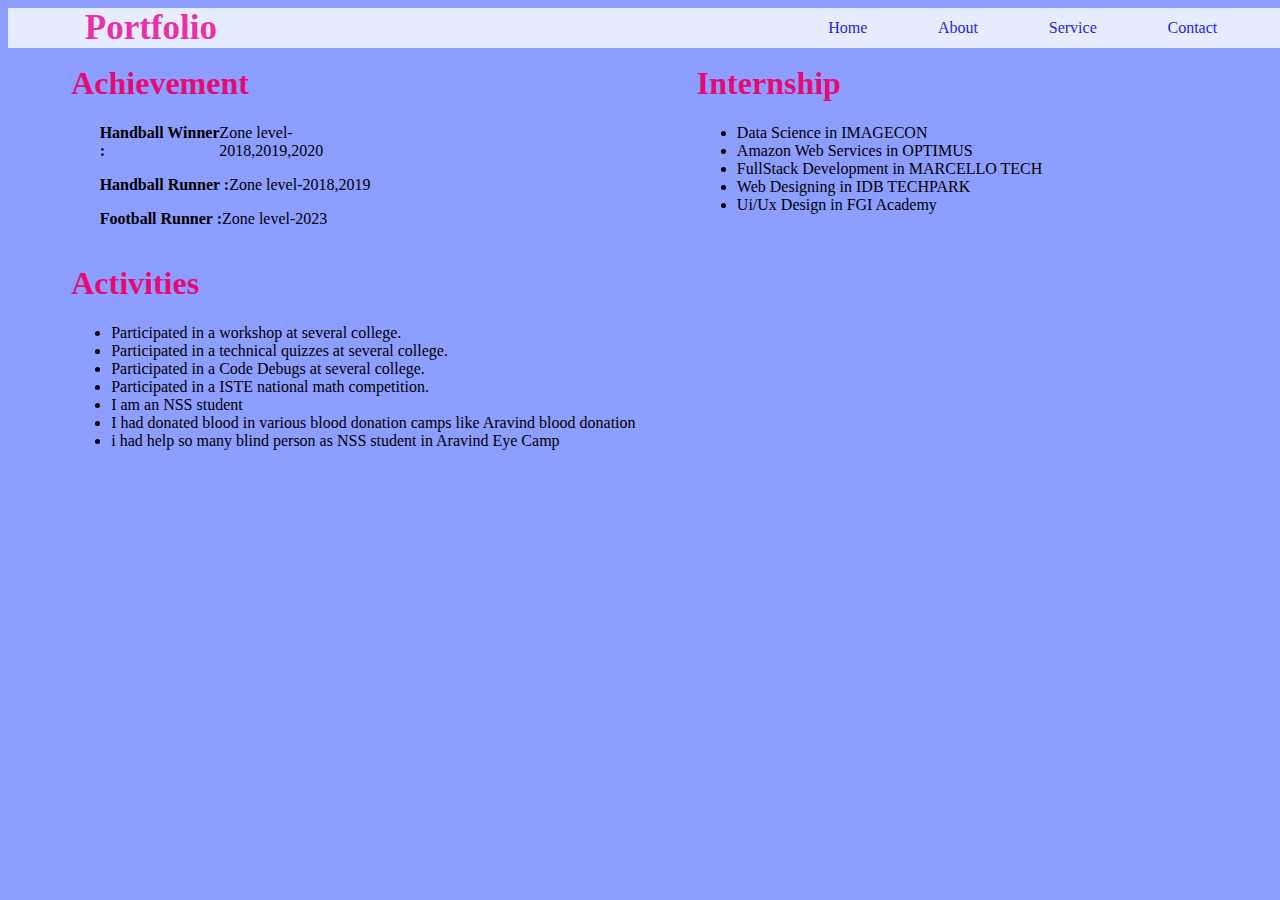
<file: portfolio-palanisamy/extra.html>
<!DOCTYPE html>
<html lang="en">
<head>
    <meta charset="UTF-8">
    <meta name="viewport" content="width=device-width, initial-scale=1.0">
    <title>Document</title>
    <link rel="stylesheet" href="./assert/css/extra.css">
    <link rel="icon" href="./assert/image/suitcase_11839040.png">
</head>
<body>
    <header id="nav">
        <nav class="navbar">
            <div class="logo">
                <a  href="example.html">Portfolio</a> 
            </div>
            <ul class="nav-links">
                <li><a href="index.html#home">Home</a> </li>
                <li><a href="index.html#about"> About</a></li>
                <li><a href="index.html#services"> Service</a></li>
                <li><a href="index.html#contact-page">Contact</a></li>
            </ul>
        </nav>
     </header>
     <br><br>
     <div class="container">
  
        <div class="achievement">
            <h1>Achievement</h1>
           <p><b>Handball Winner :</b> Zone level-2018,2019,2020</p>
           <p><b>Handball Runner : </b> Zone level-2018,2019</p>
           <p> <b>Football Runner :</b>Zone level-2023</p>
       </div>

       <div class="internship">
        <h1>Internship</h1>
           <ul>
               <li>Data Science in IMAGECON</li>
               <li>Amazon Web Services in OPTIMUS</li>
               <li>FullStack Development in MARCELLO TECH </li>
               <li>Web Designing in IDB TECHPARK</li>
               <li>Ui/Ux Design in FGI Academy </li>
           </ul>
       </div>
       <div class="activity">
        <h1>Activities</h1>
        <ul>
            <li>Participated in a workshop at several college. </li>
            <li>Participated in a technical quizzes at several college.</li>
            <li> Participated in a Code Debugs at several college.</li>
            <li>Participated in a ISTE national math competition.</li>
            <li>I am an NSS student</li>
            <li>I had donated blood in various blood donation camps like Aravind blood donation</li>
            <li>i had help so many blind person as NSS student in Aravind Eye Camp</li>
        </ul>
       </div>
     </div>


</body>
</html>
</file>
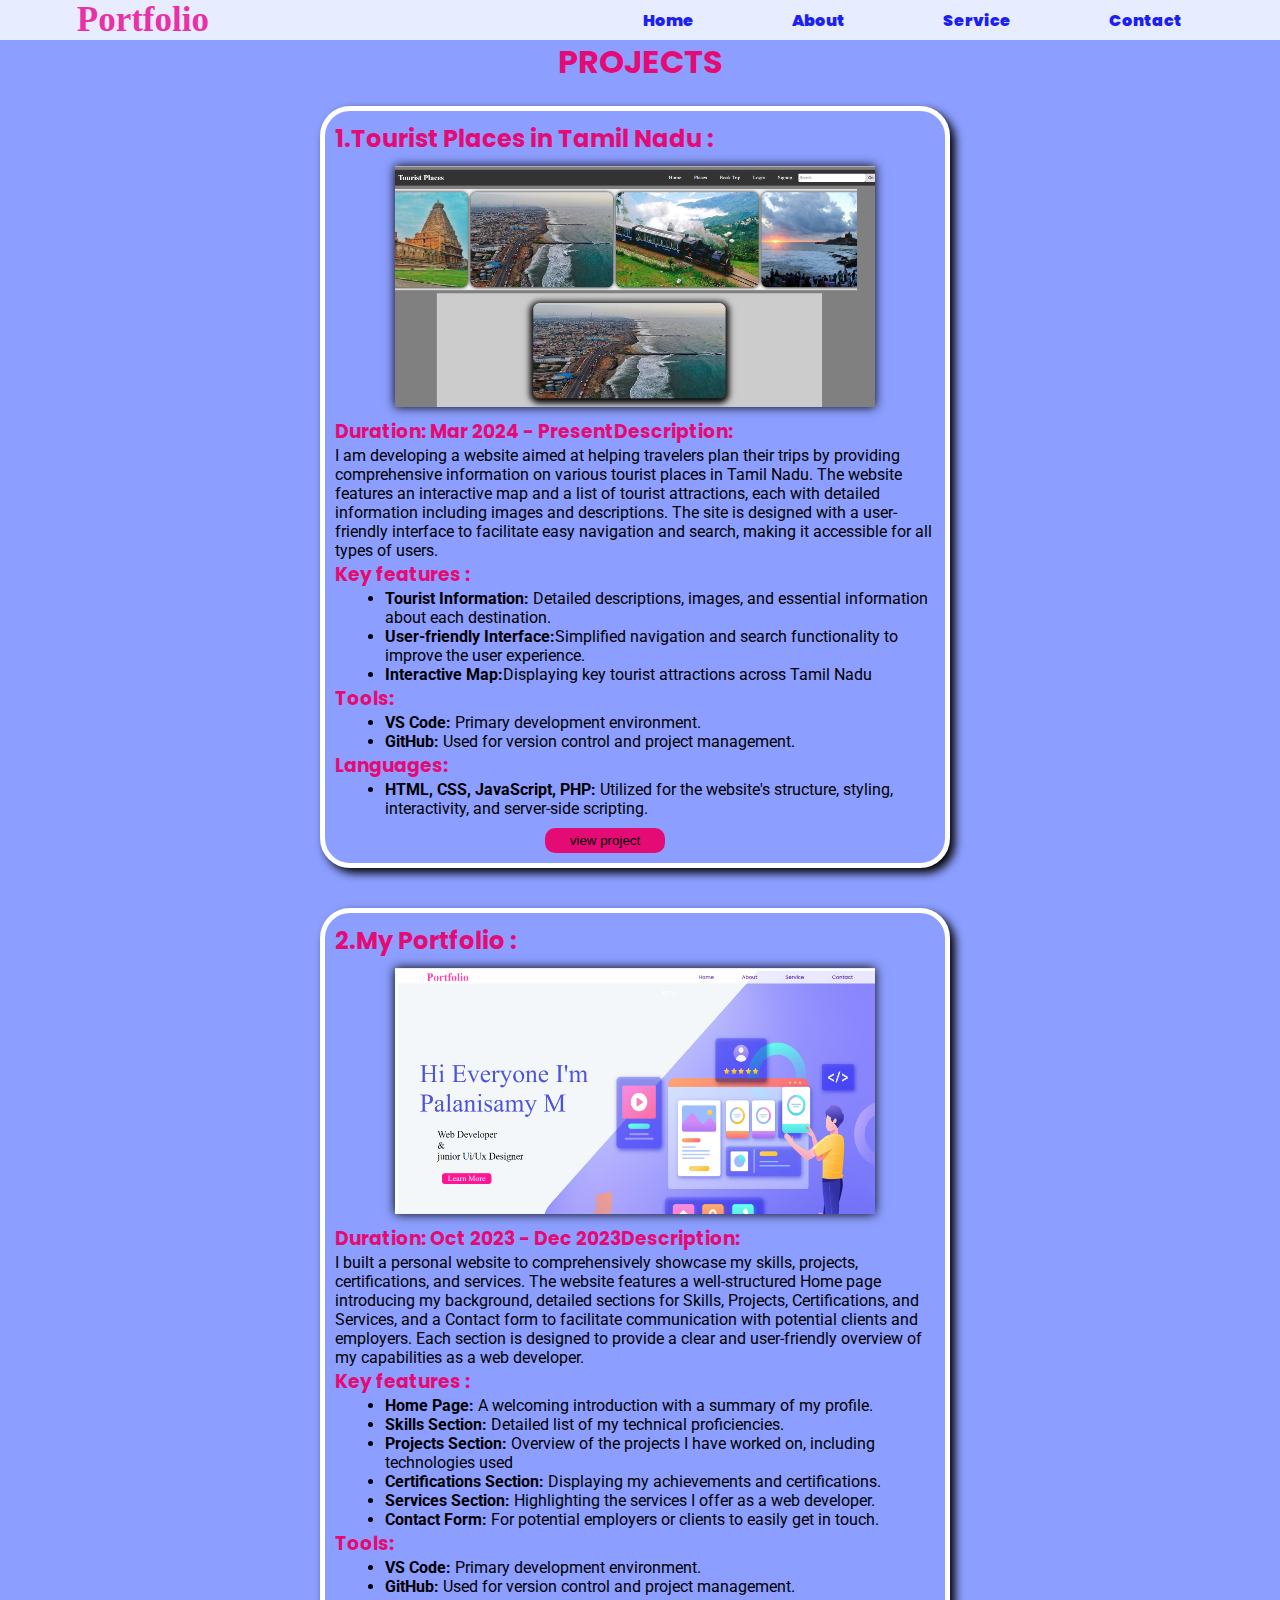
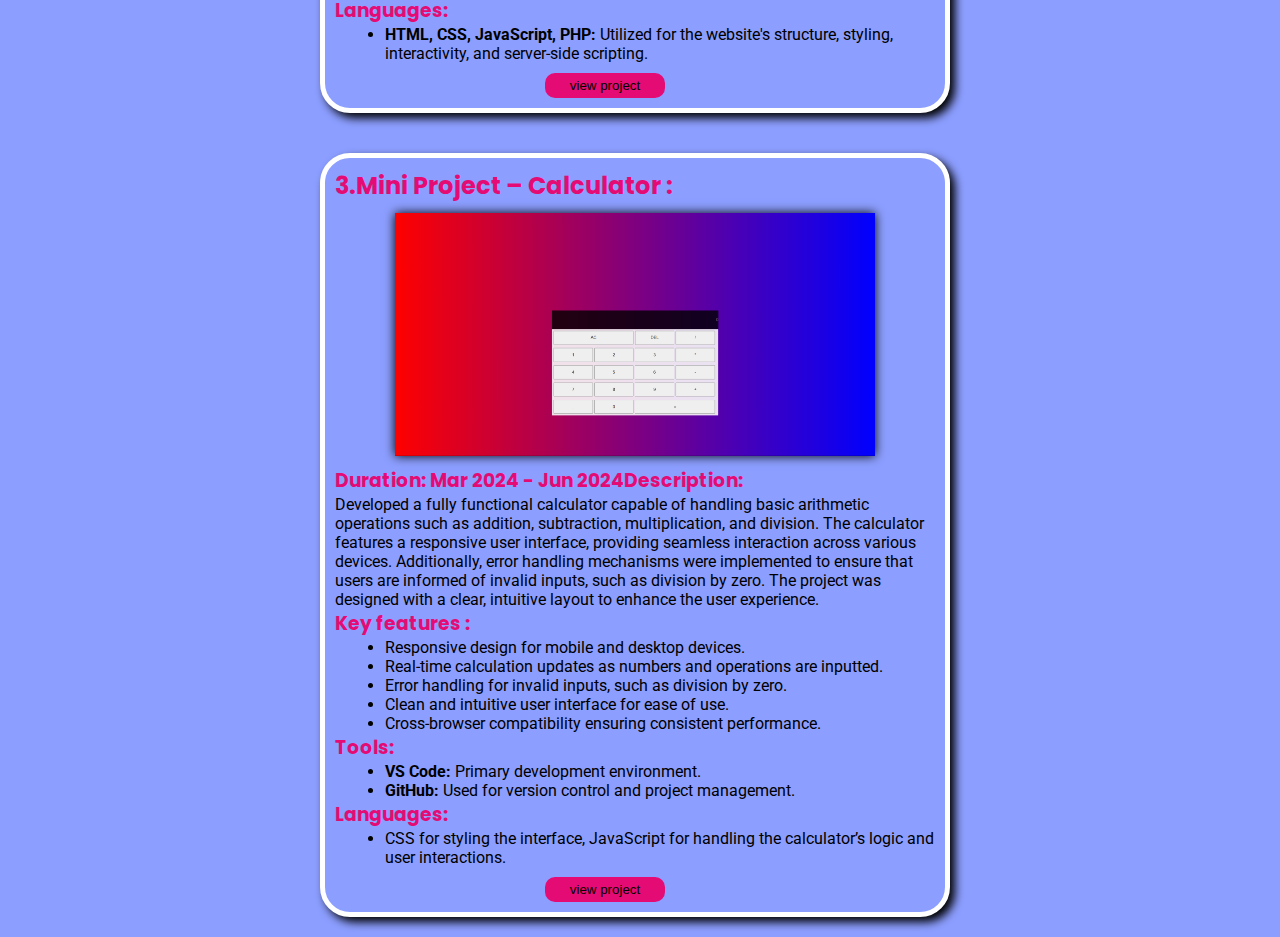
<file: portfolio-palanisamy/project.html>
<!DOCTYPE html>
<html lang="en">
<head>
    <meta charset="UTF-8">
    <meta name="viewport" content="width=device-width, initial-scale=1.0">
    <title>Document</title>
    <link rel="stylesheet" href="./assert/css/project.css">
        <link href="https://fonts.googleapis.com/css2?family=Roboto:wght@400;700&family=Poppins:wght@400;600&display=swap" rel="stylesheet">
       
    <link rel="icon" href="./assert/image/suitcase_11839040.png">
</head>
<body>
    <header id="nav">
        <nav class="navbar">
            <div class="logo">
                <a  href="example.html">Portfolio</a> 
            </div>
            <ul class="nav-links">
                <li><a href="index.html#home">Home</a> </li>
                <li><a href="index.html#about "> About</a></li>
                <li><a href="index.html#services"> Service</a></li>
                <li><a href="index.html#contact-page">Contact</a></li>
            </ul>
        </nav>
    </header>    <br><br>
        <div class="project">
            <h1>PROJECTS</h1>
            <br>
            <div class="proj-1">
                <h2>1.Tourist Places in Tamil Nadu :</h2>

                <img src="./assert/image/trip-project.png" alt="">
                
                <div class="project-data-description">
                   <h3>Duration: Mar 2024 - Present</h3>
                    <h3>Description:</h3>
                        <p>I am developing a website aimed at helping travelers plan their trips by providing comprehensive 
                            information on various tourist places in Tamil Nadu. The website features an interactive map 
                            and a list of tourist attractions, each with detailed information including images and descriptions. 
                            The site is designed with a user-friendly interface to facilitate easy navigation and search, making it
                             accessible for all types of users.
                        </p>
                 </div>
                 <div class="key-features">
                    <h3>Key features :</h3>
                     <ul>
                       <li><b>Tourist Information:</b> Detailed descriptions, images, and essential information about each destination.</li>
                       <li><b>User-friendly Interface:</b>Simplified navigation and search functionality to improve the user experience.</li>
                       <li><b>Interactive Map:</b>Displaying key tourist attractions across Tamil Nadu</li>
                     </ul>
                 </div>
                 <div class="tools">
                    <h3>Tools:</h3>
                        <ul>
                            <li><b> VS Code: </b>Primary development environment.</li>
                            <li><b>GitHub: </b>  Used for version control and project management.</li>
                        </ul>
                 </div>
                 <div class="Languages">
                   <h3>Languages:</h3>
                       <ul>
                           <li><b>HTML, CSS, JavaScript, PHP: </b> Utilized for the website's structure, styling, interactivity, 
                               and server-side scripting.</li>
                       </ul>
                </div>
                 <button><a href="https://palanisamy2.github.io/Trip-project/trip/index.html"  target="_blank">view project</a></button>
            </div>

                <div class="proj-2">
                     <h2>2.My Portfolio :</h2>
                     <img src="./assert/image/portfolio-project.png" alt="">
                     <div class="project-data-description">
                        <h3>Duration: Oct 2023 - Dec 2023</h3>
                         <h3>Description:</h3>
                             <p>I built a personal website to comprehensively showcase my skills, projects, certifications, 
                                and services. The website features a well-structured Home page introducing my background, 
                                detailed sections for Skills, Projects, Certifications, and Services, and a Contact form to 
                                facilitate communication with potential clients and employers. Each section is designed to 
                                provide a clear and user-friendly overview of my capabilities as a web developer.
                             </p>
                      </div>
                      <div class="key-features">
                         <h3>Key features :</h3>
                          <ul>
                            <li><b>Home Page:</b> A welcoming introduction with a summary of my profile.</li>
                            <li><b>Skills Section: </b>Detailed list of my technical proficiencies. </li>
                            <li><b>Projects Section: </b>Overview of the projects I have worked on, including technologies used</li>
                            <li><b>Certifications Section: </b> Displaying my achievements and certifications.</li>
                            <li><b>Services Section: </b> Highlighting the services I offer as a web developer.</li>
                            <li><b> Contact Form: </b> For potential employers or clients to easily get in touch.
                            </li>
                          </ul>
                      </div>
                      <div class="tools">
                         <h3>Tools:</h3>
                             <ul>
                                 <li><b> VS Code: </b>Primary development environment.</li>
                                 <li><b>GitHub: </b>  Used for version control and project management.</li>
                             </ul>
                      </div>
                      <div class="Languages">
                        <h3>Languages:</h3>
                            <ul>
                                <li><b>HTML, CSS, JavaScript, PHP: </b> Utilized for the website's structure, styling, interactivity, 
                                    and server-side scripting.</li>
                            </ul>
                     </div>
                     <button><a href="https://palanisamy2.github.io/palani-portfolio/portfolio-palanisamy/index.html"  target="_blank">view project</a></button>
                 </div>


                 <div class="proj-2">
                    <h2>3.Mini Project – Calculator :</h2>
                    <img src="./assert/image/calculator-project.png" alt="">
                    <div class="project-data-description">
                       <h3>Duration: Mar 2024 - Jun 2024</h3>
                        <h3>Description:</h3>
                            <p> Developed a fully functional calculator capable of handling basic arithmetic operations such as 
                                addition, subtraction, multiplication, and division. The calculator features a responsive user 
                                interface, providing seamless interaction across various devices. Additionally, error handling 
                                mechanisms were implemented to ensure that users are informed of invalid inputs, such as division 
                                by zero. The project was designed with a clear, intuitive layout to enhance the user experience.
                            </p>
                     </div>
                     <div class="key-features">
                        <h3>Key features :</h3>
                         <ul>
                           <li>Responsive design for mobile and desktop devices.</li>
                           <li>Real-time calculation updates as numbers and operations are inputted. </li>
                           <li>Error handling for invalid inputs, such as division by zero.</li>
                           <li>Clean and intuitive user interface for ease of use.</li>
                           <li>Cross-browser compatibility ensuring consistent performance.</li>
                         </ul>
                     </div>
                     <div class="tools">
                        <h3>Tools:</h3>
                            <ul>
                                <li><b> VS Code: </b>Primary development environment.</li>
                                <li><b>GitHub: </b>  Used for version control and project management.</li>
                            </ul>
                     </div>
                     <div class="Languages">
                       <h3>Languages:</h3>
                           <ul>
                               <li> CSS for styling the interface, JavaScript for handling the calculator’s logic and user interactions.</li>
                           </ul>
                    </div>
                    <button><a href="https://palanisamy2.github.io/claculator-js/calculator/index.html"  target="_blank">view project</a></button>
                </div>
                <br>
            </div>


</body>
</html>
</file>
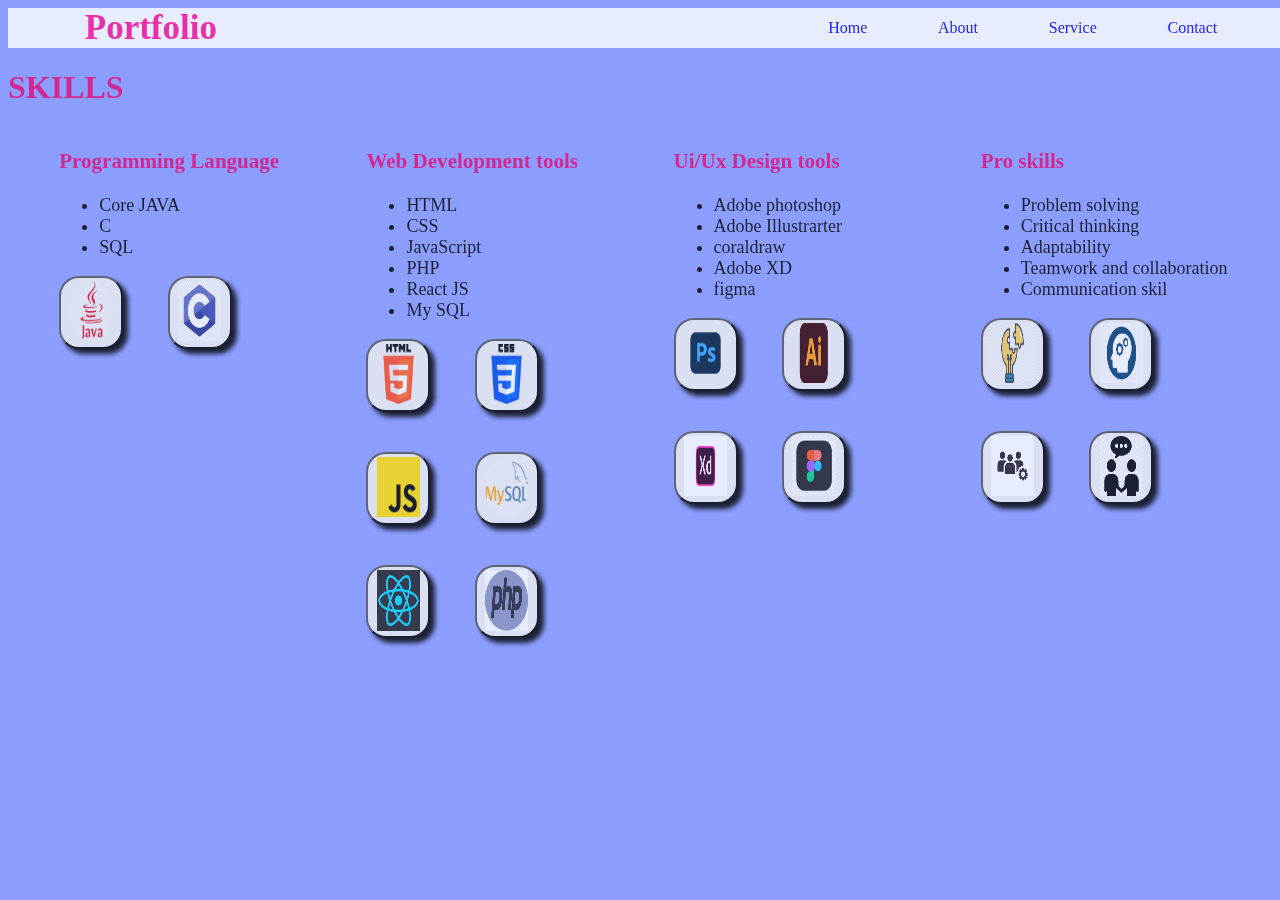
<file: portfolio-palanisamy/skills.html>
<!DOCTYPE html>
<html lang="en">
<head>
    <meta charset="UTF-8">
    <meta name="viewport" content="width=device-width, initial-scale=1.0">
    <title>Document</title>
    <link rel="stylesheet" href="./assert/css/skills.css">
    <link rel="icon" href="./assert/image/suitcase_11839040.png">
</head>
<body>
    <header id="nav">
        <nav class="navbar">
            <div class="logo">
                <a  href="example.html">Portfolio</a> 
            </div>
            <ul class="nav-links">
                <li><a href="index.html#home">Home</a> </li>
                <li><a href="index.html#about"> About</a></li>
                <li><a href="index.html#services"> Service</a></li>
                <li><a href="index.html#contact-page">Contact</a></li>
            </ul>
        </nav>
        <h1>SKILLS</h1>
        <div class="skills">

            <div class="pl-skill">
                <h3>Programming Language</h3>
                <ul>
                    <li>Core JAVA</li>
                    <li>C </li>
                    <li>SQL</li>
                </ul>
                <button>
                    <img src="./assert/image/java_919854.png" alt="">
                </button> 
                <button>
                    <img src="./assert/image/download.jpeg" alt="">
                </button> 
            </div>
            <div class="wdt-skill">
                <h3>Web Development tools</h3>
                <ul>
                    <li>HTML</li>
                    <li>CSS </li>
                    <li>JavaScript</li>
                    <li>PHP</li>
                    <li>React JS</li>
                    <li>My SQL</li>
                </ul>
                <button>
                    <img src="./assert/image/html-5_5968267.png" alt="">
                </button> 
                <button>
                    <img src="./assert/image/css-3_5968242.png" alt="">
                </button>
                <button>
                    <img src="./assert/image/js_5968292.png" class="js-image" alt="">
                </button>
                <button>
                    <img src="./assert/image/mysql_919836.png" alt="">
                </button>
                <button>
                    <img src="./assert/image/images.png" class="reactjs-image" alt="">
                </button>
                <button>
                    <img src="./assert/image/images (1).png" class="php-image" alt="">
                </button>
                
            </div>
            <div class="uiux-skill">
                <h3>Ui/Ux Design tools</h3>
                <ul>
                    <li>Adobe photoshop</li>
                    <li>Adobe Illustrarter</li>
                    <li>coraldraw</li>
                    <li>Adobe XD</li>
                    <li>figma</li>
                </ul>
                <button>
                    <img src="./assert/image/adobe-photoshop-logo-0.png" alt="">
                </button> 
                <button>
                    <img src="./assert/image/Illustrator-Logo.png" alt="">
                </button>
                <button>
                    <img src="./assert/image/images (2).png" alt="">
                </button> 
                <button>
                    <img src="./assert/image/png-transparent-figma-app-logo-tech-companies-thumbnail.png" alt="">
                </button>
            </div>
            <div class="pro-skill">
                <h3>Pro skills</h3>
                <ul>
                    <li>Problem solving</li>
                    <li>Critical thinking</li>
                    <li>Adaptability</li>
                    <li>Teamwork and collaboration</li>
                    <li>Communication skil</li>
                </ul>
                <button>
                    <img src="./assert/image/png-clipart-computer-icons-problem-solving-the-noun-project-symbol-miscellaneous-text.png" alt="">
                </button> 
                <button>
                    <img src="./assert/image/images (3).png" alt="">
                </button>
                <button>
                    <img src="./assert/image/images (4).png" alt="">
                </button> 
                <button>
                    <img src="./assert/image/images (5).png" alt="">
                </button>
            </div>
        </div>
</header>
</body>
</html>
</file>
<file: portfolio-palani/assert/css/index.css>
body{
    background-color: #4d54da;
}
#nav
{
    position: fixed;
    width: 100%;
    margin: 0px;
    opacity: 80%;
}
.navbar {

    display: flex;
    justify-content: space-between;
    align-items: center;
    background-color: #ffffff;
    margin: 0;
    padding: 0;
    height: 40px;

}

.logo a{
    margin-left: 100px;
    font-family: raleway;
    font-weight: bold;
    font-size: 35px;
    color: deeppink;
}

.nav-links {
    display: flex;
    justify-content: flex-end;
    align-items: center;

}
.navbar a{
    text-decoration: none;
    display: block;
    position: relative;
    
}

.nav-links li
{
    margin-right: 50px;
    text-decoration: none;
    list-style: none;
    position: relative;
    font-family: poppins;
    font-size: 16px;
    font-weight: 500;
}

.navbar li a::after
{
    content: '';
    position: absolute;
    display: block;
    height: 0.2em;
    width: 0%;
    background-color: deeppink;
    bottom: -0.4em;
    transition: all  ease-in-out 400ms;

}

.navbar li a:hover::after
{
    width: 100%;

}
.navbar li a:hover
{
    color: deeppink;
    transition: all  ease-in-out 400ms;
}
.back-div
{
    width: 100%;
    display: flex;
    background-image: url(./back/back.jpg);
    height: 926px;
    background-size: cover;
    background-repeat: no-repeat;
    text-align: center;
}
.bottom-left1
{
    position: absolute;
    bottom: 400px;
    left: 20px;
    font-family: Raleway-Black;
    color: #4d54da;
    font-size: 80px;
}
.bottom-left2
{
    position: absolute;
    bottom: 320px;
    left: 50px;
    color: #4d54da;
    font-size: 80px;
    font-family: Raleway-Black;
}
.bottom-left3
{
    position: absolute;
    bottom: 200px;
    left: 100px;
    color: black;
    font-size: 30px;
    font-family: Raleway-Black;
}
.home-btn a
{
    text-decoration: none;
    color: white;
}
.home-btn
{
    position: absolute;
    bottom: 130px;
    left: 150px;
    color: white;
    font-size: 25px;
    font-family: Raleway-Black;
    border-radius: 10px;
    background-color: deeppink;
    border: none;
    height: 35px;
}
.home-btn:hover
{
    background-color: #4d54da;
    transition: all ease 2s;
}
.back-photo
{
    background-image: url();
}
.mainphoto
{
    width: 100%;
    height: 700px;
    display: flex;

}
#about{
    height: 750px;
}
.aboutme{
    background-color: #4d54da;
    width: 100%;
    height: 750px;
    color:white;
    display: flex;
    flex-wrap: wrap;
}
.about-intro
{
    width: 100%;
    height: 200px;
    margin-right: 5px;
}
#intro{
    font-family: Century751 SeBd BT;
    font-weight: bolder;
    color: deeppink;
}

#intro-para
{
    font-family: Century751 SeBd BT;
    font-size: 16px;
    text-align: justify;
    padding-left: 10px;
}

.myphoto-palani:hover
{
     width: 50%;
    height: 250px;
    border-radius: 5%;
    transform: rotate(360deg);
    
}
.myphoto
{
     width: 50%;
    height: 350px;
    
}
.myphoto-palani{
    width: 30%;
    height: 200px;
    box-shadow: 10px 10px rgb(0, 0, 0);
    border: 2px solid black;
    border-radius: 50%;
    margin-left: 100px;
    margin-top: 50px;
    transition: width 2s,height 2s,border-radius 2s,transform 2s;

}
.about-education li p
{
    font-family:Century751 SeBd BT;
    font-size: 16px;
}
.about-education{
    width: 50%;
    height: 350px;
}
.about-education li h5 
{
    font-family:Century751 SeBd BT;
    font-weight: bold;
}
.about-deatils
{
    width: 100%;
    display: flex;
    justify-content: space-around;
}
.about-deatils a{
    text-decoration: none;
    color: black;
}
.btn1{
    border-radius: 30px;
    width: 195px;
    height: 70px;
    background-color: #ebdbfe;
    font-family:Century751 SeBd BT;
    font-weight: bold;
    font-size: 20px;
    box-shadow: 8px 8px;
    border: none;
}
.btn2
{
    border-radius: 30px;
    width: 195px;
    height: 70px;
    background-color: #63ffec;
    font-family:Century751 SeBd BT;
    font-weight: bold;
    font-size: 20px;
    box-shadow: 8px 8px;
    border: none;
}
.btn3
{
    border-radius: 30px;
    width: 195px;
    height: 70px;
    background-color: #07c34f;
    font-family:Century751 SeBd BT;
    font-weight: bold;
    font-size: 20px;
    box-shadow: 8px 8px;
    border: none;
}
.btn4{
    border-radius: 30px;
    width: 195px;
    height: 70px;
    background-color: #fe5d85;
    font-family:Century751 SeBd BT;
    font-weight: bold;
    font-size: 20px;
    box-shadow: 8px 8px;
    border: none;
}
.btn1:hover,.btn2:hover,.btn3:hover,.btn4:hover{
    margin: 8px 0px 0px 8px ;
    box-shadow: none;
    border: 1px solid black;
    color: black;
}
#services
{
    width: 100%;
    height: 600px;
    display: flex;
    justify-content: space-around;
}
.webdevelop-service
{
    width: 25%;
    box-shadow:15px 15px black;
    height: 600px;
    padding: 10px 20px 10px 20px;
    background-color: white;
    border: 1px solid black;
    border-radius: 100px; 
    text-align: justify;
    font-size: 15px;
}
.uiuxdesign-service
{
    width: 25%;
    height: 600px;
    box-shadow:15px 15px black;
    padding: 10px 20px 10px 20px;
    background-color: white;
    border: 1px solid black;
    border-radius: 100px; 
    text-align: justify;
    font-size: 16px;
}
.photoshop-service
{
    width: 25%;
    height: 600px;
    box-shadow:15px 15px black;
    padding: 10px 20px 10px 20px;
    background-color: white;
    border: 1px solid black;
    border-radius: 100px; 
    text-align: justify;
    font-size: 16px;
}
.webdevelop-service h3,.uiuxdesign-service h3,.photoshop-service h3
{
    text-align: center;
    color: red;
}
.webdevelop-service h4,.uiuxdesign-service h4,.photoshop-service h4
{
    color: blue;
}
.webdevelop-service-btn
{
    margin: 15px 20px 0% 30%;
    height: 6%;
    border-radius: 10px;
    background-color: red;
    color: white;
    text-align: center;
}
.uiuxdesign-service-btn
{
    margin: 0px 20px 10px 30%;
    height: 6%;
    border-radius: 10px;
    background-color: red;
    color: white;
    text-align: center;
}
.photoshop-service-btn
{
    margin: 0px 20px 10px 30%;
    height: 6%;
    border-radius: 10px;
    background-color: red;
    color: white;
    text-align: center;
}
.webdevelop-service-btn:hover,.uiuxdesign-service-btn:hover,.photoshop-service-btn:hover
{
    background-color: #4d54da;
    transition: all ease 0.2s;
    height: 8%;
    width: 110px;
}
.webdevelop-service-btn a,.uiuxdesign-service-btn a,.photoshop-service-btn a
{
    text-decoration: none;
    color: white;
}
#contact-page h1
{
    font-family: Century751 SeBd BT;
    font-weight: bolder;
    color: deeppink;
    width: 100%;
}
.contact-div
{
    background-color: white ;
    width: 70%;
    height: 550px;
    margin: 10px 15% 10px 15%;
    border-radius: 60px;
    display: flex;
    flex-wrap: wrap;
    border: 2px solid black;
}
.form
{
    width: 100%;
}
.contact-div h2
{
    color: deeppink;
    text-align: center;
    margin-top: 0px;
    font-size: 48px;
}
form .name
{
    margin-left: 20px;
    font-size: 30px;
    font-family: Century751 SeBd BT;
}
.name-input
{
    width: 65%;
    margin-left: 145px;
    height: 30px;
    background-color: #f2f2f2;
    border: none;
    border-radius: 10px;
}
form .mobile-number
{
    margin-left: 20px;
    font-size: 30px;
    font-family: Century751 SeBd BT;
}
.mobile-number-input
{
    width: 65%;
    margin-left: 13px;
    height: 30px;
    background-color: #f2f2f2;
    border: none;
    border-radius: 10px;
}
form .gmail-id
{
    margin-left: 20px;
    font-size: 30px;
    font-family: Century751 SeBd BT;
}
.gmail-id-input
{
    width: 65%;
    margin-left: 115px;
    height: 30px;
    background-color: #f2f2f2;
    border: none;
    border-radius: 10px;
}
form .describe
{
    margin-left: 20px;
    margin-top: 0px;
    font-size: 30px;
    font-family: Century751 SeBd BT;
}
.describe-input
{
    width: 65%;
    margin-left: 105px;
    height: 50px;
    background-color: #f2f2f2;
    border: none;
    border-radius: 10px;
}
form button
{
    background-color: deeppink;
    color: white;
    width: 10%;
    height: 30px;
    border-radius: 10px;
    margin-left: 47%;
    margin-top: 30px;
}
form button:hover
{
    background-color: #4d54da;
}
.contact-div h4
{
    margin-left: 50%;
    font-size: 21px;
}
.socialmedia-contact 
{
    width: 100%;
    height: 50px;
    display: flex;
    justify-content: space-evenly;
}
.socialmedia-contact a
{

    display: flex;
    justify-content: space-evenly;
}
.gmail-contact:hover,.whatsapp-contact:hover,.linkedin-contact:hover,.twitter-contact:hover,.instagram-contact:hover
{
    height: 40px;
}
.footer
{
    background-color: #f2f2f2;
    opacity: 50%;
    width: 100%;
    height: 200px;
}
.footer
{
    display: flex;
    justify-content: space-around;
}
.footer a 
{
    text-decoration: none;
    font-family: Century751 SeBd BT;
    color: black;
}
.footer a:hover
{
    color: red;
    
}
.footer h5
{
    font-size: 20px;
    font-family: Century751 SeBd BT;
}
.footer-all
{
    margin-top: 80px;
    
}
.footer-portfolio
{
    margin-top: 100px;
    font-size: 30px;
}
@media only screen and (max-width: 1024px) {
  .back-div
  {
    height: 800px;
    width: 100%;
  }
    .bottom-left1
    {
        position: absolute;
        bottom: 500px;
        left: 30px;
        font-family: Raleway-Black;
        color: #4d54da;
        font-size: 50px;
    }
    .bottom-left2
{
    position: absolute;
    bottom: 440px;
    left: 50px;
    color: #4d54da;
    font-size: 50px;
    font-family: Raleway-Black;
}
.bottom-left3
{
    position: absolute;
    bottom: 350px;
    left: 100px;
    color: black;
    font-size: 20px;
    font-family: Raleway-Black;
}
.home-btn
{
    position: absolute;
    bottom: 300px;
    left: 150px;
    color: white;
    font-size: 15px;
    font-family: Raleway-Black;
    border-radius: 10px;
    background-color: #fe5d85;
    border: none;
    height: 25px;
}
.home-btn:hover
{
    background-color: #4d54da;
    transition: all ease 2s;
}
#about
{
    height: 680px;
}
.aboutme{
    height: 680px;
}
.about-intro
{
    width: 100%;
    margin-right: 5px;
    height: 200px;
}
.myphoto-palani
{
    height: 150px;
}
.myphoto-palani:hover
{
    height: 250px;
}
.about-education
{
    height: 300px;
}
.webdevelop-service h4,.webdevelop-service ul li,.webdevelop-service p,.webdevelop-service h3,.uiuxdesign-service h4,.uiuxdesign-service ul li,.uiuxdesign-service p,.uiuxdesign-service h3,.photoshop-service h4,.photoshop-service ul li,.photoshop-service p,.photoshop-service h3
{
    font-size: 12px;
}
.webdevelop-service,.uiuxdesign-service,.photoshop-service
{
    height: 500px;
    border-radius: 70px;
}
.uiuxdesign-service-btn,.photoshop-service-btn
{
    margin-top: 30px;
    margin-right: 50px;
}
.webdevelop-service-btn:hover,.uiuxdesign-service-btn:hover,.photoshop-service-btn:hover
{
    font-size: 10px;
    background-color: #4d54da;
    transition: all ease 0.2s;
    height: 6%;
}
.name-input
{
    width:55%;
    margin-left: 150px;
}
.mobile-number-input
{
    width:55%;
    margin-left: 20px;
}
.gmail-id-input
{
    width:55%;
    margin-left: 120px;
}
.describe-input
{
    width:55%;
    margin-left: 110px;
}
}

@media only screen and (max-width: 768px) {
    .logo a 
    {
        font-size: 25px;
    }
    .nav-links a
    {
        font-size: 14px;
    }
    .back-div
    {
        height: 600px;
        width: 100%;
    }
    .bottom-left1
    {
        bottom: 550px;
        left: 30px;
        font-size: 35px;
    }
    .bottom-left2
{
    bottom: 510px;
    left: 45px;
    font-size: 35px;
}
.bottom-left3
{
    bottom: 430px;
    left: 60px;
    font-size: 16px;
}
.home-btn
{
    bottom: 380px;
    left: 100px;
    font-size: 15px;
    border-radius: 10px;
    border: none;
    height: 25px;
}
.home-btn:hover
{
    background-color: #4d54da;
    transition: all ease 2s;
}
#about
{
    height: 660px;
}
.about-intro
{
    width: 100%;
    margin-right: 5px;
    height: 200px;
}
#intro-para,.about-education ul li p,.about-education ul li 
{
    font-size: 13px;
    
}
.aboutme{
    background-color: #4d54da;
    width: 100%;
    height: 560px;
    color:white;
}
.about-education
{
    height: 350px;
}
.myphoto
{
    height: 300px;
}
.myphoto img 
{
    height: 200px;
    width: 50%;
}
.myphoto-palani:hover
{
     width: 50%;
    height: 200px;
    border-radius: 5%;
    transform: rotate(360deg);
    
}
.btn1,.btn2,.btn3,.btn4
{
    border-radius: 30px;
    width: 155px;
    height: 50px;
    font-weight: bold;
    font-size: 16px;
    box-shadow: 8px 8px;
}
#services
{
    height: 450px;
}
.webdevelop-service h4,.webdevelop-service ul li,.webdevelop-service p,.webdevelop-service h3,.uiuxdesign-service h4,.uiuxdesign-service ul li,.uiuxdesign-service p,.uiuxdesign-service h3,.photoshop-service h4,.photoshop-service ul li,.photoshop-service p,.photoshop-service h3
{
    font-size: 9px;
}
.webdevelop-service,.uiuxdesign-service,.photoshop-service
{
    height: 400px;
    border-radius: 50px;
}
.webdevelop-service-btn,.uiuxdesign-service-btn,.photoshop-service-btn
{
    font-size: 10px;
    width: 55%;
    margin-left: 50px;
}
.webdevelop-service-btn:hover,.uiuxdesign-service-btn:hover,.photoshop-service-btn:hover
{
    background-color: #4d54da;
    transition: all ease 0.2s;
    height: 6%;
    width: 90px;
    font-size: 10px;
}
#contact-page h1
{
    font-family: Century751 SeBd BT;
    font-weight: bolder;
    color: deeppink;
    width: 100%;
}
.contact-div
{
    width: 70%;
    height: 400px;
    margin: 10px 15% 10px 15%;
    border-radius: 60px;
    display: flex;
    flex-wrap: wrap;
    border: 2px solid black;
}
.form
{
    width: 100%;
    height: 330px;
}
.contact-div h2
{
    margin-top: 0px;
    font-size: 28px;
}
form .name
{
    margin-left: 20px;
    font-size: 15px;
}
.name-input
{
    width: 60%;
    margin-left: 75px;
    height: 25px;
}
form .mobile-number
{
    margin-left: 20px;
    font-size: 15px;
}
.mobile-number-input
{
    width: 60%;
    margin-left: 10px;
    margin-top: 5px;
    height: 25px;
}
form .gmail-id
{
    margin-left: 20px;
    font-size: 15px;
}
.gmail-id-input
{
    width: 60%;
    margin-left: 60px;
    margin-top: 5px;
    height: 25px;
}
form .describe
{
    margin-left: 20px;
    margin-top: 0px;
    font-size: 15px;
}
.describe-input
{
    width: 60%;
    margin-left: 55px;
    margin-top: 5px;
    height: 45px;
}
form button
{
    width: 20%;
    height: 30px;
    border-radius: 10px;
    margin-left: 43%;
    margin-top: 30px;
}
.contact-div h4
{
    margin-left: 50%;
    font-size: 15px;
}
.socialmedia-contact 
{
    height: 30px;

}
.gmail-contact:hover,.whatsapp-contact:hover,.linkedin-contact:hover,.twitter-contact:hover,.instagram-contact:hover
{
    height: 20px;
}
.footer
{
    height: 200px;
}
.footer h5
{
    font-size: 18px;
}
.footer-all
{
    margin-top: 85px;
    font-size: 13px;
    
}
.footer-about a,.footer-services a,.footer-contact a
{
    font-size: 13px;
}
.footer-portfolio
{
    margin-top: 55px;
    font-size: 30px;
}
}
@media only screen and (max-width: 426px) {
   .navbar
   {
    justify-content: space-around;
    height: 25px;
   }
    .logo a 
    {
        font-size: 12px;
    }
    .nav-links a
    {
        font-size: 8px;
    }
    .back-div
    {
        height: 300px;
        width: 100%;
    }
    .bottom-left1
    {
        bottom: 480px;
        left: 20px;
        font-size: 15px;
    }
    .bottom-left2
{
    bottom: 460px;
    left: 25px;
    font-size: 15px;
}
.bottom-left3
{
    bottom: 430px;
    left: 30px;
    font-size: 7px;
}
.home-btn
{
    bottom: 405px;
    left: 43px;
    width: 10%;
    font-size: 5px;
    border-radius: 10px;
    border: none;
    height: 13px;
}
.home-btn:hover
{
    background-color: #4d54da;
    transition: all ease 2s;
}
.about-intro
{
    width: 100%;
    margin-right: 5px;
    height: 200px;
    margin-top: 0%;
    margin-top: 0%;
}
#intro-para,.about-education ul li p,.about-education ul li 
{
    font-size: 10px;
    
}
#intro
{
    font-size: 20px;
    height: 30px;
}
#about
{
    height: 550px;
}
.aboutme{
    background-color: #4d54da;
    width: 100%;
    height: 440px;
    color:white;
}
.about-education 
{
    height: 250px;
    margin-top: 0%;
    margin-top: 0%;
}
.myphoto img 
{
    height: 110px;
    width: 50%;
}
.myphoto-palani:hover
{
     width: 50%;
    height: 130px;
    border-radius: 5%;
    transform: rotate(360deg);
    
}
.btn1,.btn2,.btn3,.btn4
{
    border-radius: 20px;
    width: 85px;
    height: 50px;
    font-weight: bold;
    font-size: 12px;
    box-shadow: 8px 8px;
}
.h1c
{
    font-size: 22px;
    font-family: Century751 SeBd BT;
}
#services
{
    height: 1350px;
    display: flex;
    flex-wrap: wrap;
}
.webdevelop-service h4,.webdevelop-service ul li,.webdevelop-service p,.webdevelop-service h3,.uiuxdesign-service h4,.uiuxdesign-service ul li,.uiuxdesign-service p,.uiuxdesign-service h3,.photoshop-service h4,.photoshop-service ul li,.photoshop-service p,.photoshop-service h3
{
    font-size: 9px;
}
.webdevelop-service,.uiuxdesign-service,.photoshop-service
{
    width: 70%;
    height: 400px;
    border-radius: 50px;
    font-family: Century751 SeBd BT;
    margin-bottom: 30px;
}
.webdevelop-service-btn:hover,.uiuxdesign-service-btn:hover,.photoshop-service-btn:hover
{
    background-color: #4d54da;
    transition: all ease 0.2s;
    height: 6%;
    width: 90px;
    font-size: 10px;
}
#contact-page h1
{
    font-family: Century751 SeBd BT;
    font-weight: bolder;
    color: deeppink;
    width: 100%;
}
.contact-div
{
    width: 90%;
    height: 300px;
    margin: 10px 15% 10px 5%;
    border-radius: 60px;
    display: flex;
    flex-wrap: wrap;
    border: 2px solid black;
}
.form
{
    width: 100%;
    height: 260px;
    
}
.contact-div h2
{
    margin-top: 0px;
    font-size: 21px;
}
form .name
{
    margin-left: 20px;
    font-size: 10px;
}
.name-input
{
    width: 60%;
    margin-left: 55px;
    height: 25px;
}
form .mobile-number
{
    margin-left: 20px;
    font-size: 10px;
}
.mobile-number-input
{
    width: 60%;
    margin-left: 10px;
    margin-top: 5px;
    height: 25px;
}
form .gmail-id
{
    margin-left: 15px;
    font-size: 10px;
}
.gmail-id-input
{
    width: 60%;
    margin-left: 53px;
    margin-top: 5px;
    height: 25px;
}
form .describe
{
    margin-left: 20px;
    margin-top: 0px;
    font-size: 10px;
}
.describe-input
{
    width: 60%;
    margin-left: 43px;
    margin-top: 5px;
    height: 45px;
}
form button
{
    width: 18%;
    height: 20px;
    border-radius: 10px;
    margin-left: 43%;
    margin-top: 15px;
    font-size: 10px;
}
.contact-div h4
{
    margin-left: 50%;
    font-size: 8px;
}
.socialmedia-contact 
{
    height: 10px;

}
.gmail-contact:hover,.whatsapp-contact:hover,.linkedin-contact:hover,.twitter-contact:hover,.instagram-contact:hover
{
    height: 5px;
}
.footer
{
    height: 170px;
}
.footer h5
{
    font-size: 13px;
}
.footer-all
{
    margin-top: 65px;
    font-size: 10px;
    
}
.footer-about a,.footer-services a,.footer-contact a
{
    font-size: 8px;
    margin-top: 0px;
    padding-top: 0px;
}
.footer-portfolio
{
    margin-top: 55px;
    font-size: 20px;
}
}
@media screen and (max-width:415px) 
{
    .navbar
    {
     justify-content: space-evenly;
     height: 25px;
    }
    .logo a 
    {
        font-size: 10px;
    }
    .nav-links a
    {
        font-size: 6px;
    }
    .back-div
    {
        height: 300px;
        width: 100%;
    }
    .bottom-left1
    {
        bottom: 730px;
        left: 15px;
        font-size: 15px;
    }
    .bottom-left2
{
    bottom: 710px;
    left: 20px;
    font-size: 15px;
}
.bottom-left3
{
    bottom: 680px;
    left: 30px;
    font-size: 7px;
}
.home-btn
{
    bottom: 660px;
    left: 43px;
    width: 8%;
    font-size: 4px;
    border-radius: 10px;
    border: none;
    height: 10px;
}
.home-btn:hover
{
    background-color: #4d54da;
    transition: all ease 2s;
} 
.btn1,.btn2,.btn3,.btn4
{
    border-radius: 15px;
    width: 85px;
    height: 35px;
    font-weight: bold;
    font-size: 10px;
    box-shadow: 6px 6px;
}
.myphoto-palani
{
    margin-left: 50px;
}
}
@media screen and (max-width:376px) {
    .back-div{
        width:100%;
        height: 290px;
    }
    .bottom-left1
    {
        bottom: 480px;
        left: 15px;
        font-size: 15px;
    }
    .bottom-left2
{
    bottom: 460px;
    left: 20px;
    font-size: 15px;
}
.bottom-left3
{
    bottom: 430px;
    left: 30px;
    font-size: 7px;
}
.home-btn
{
    bottom: 415px;
    left: 43px;
    width: 8%;
    font-size: 3px;
    border-radius: 10px;
    border: none;
    height: 8px;
}
.home-btn:hover
{
    background-color: #4d54da;
    transition: all ease 2s;
}
}
/*@media screen and (min-width:1400px) {
    .back-div{
        width:100%;
        height: 1050px;
    }
    .bottom-left1
    {
        bottom: 680px;
        left: 55px;
        font-size: 65px;
    }
    .bottom-left2
{
    bottom: 610px;
    left: 70px;
    font-size: 65px;
}
.bottom-left3
{
    bottom: 500px;
    left: 120px;
    font-size: 25px;
}
.home-btn
{
    bottom: 455px;
    left: 160px;
    width: 8%;
    font-size: 15px;
    border-radius: 20px;
    border: none;
    height: 28px;
}
.home-btn:hover
{
    background-color: #4d54da;
    transition: all ease 2s;
}
}*/
</file>
<file: portfolio-palanisamy/assert/css/index.css>
html {

	scroll-behavior: smooth;
}

body {
    background-color :#8C9EFF;
}

#nav {
    position: fixed;
    width: 100%;
    margin: 0px;
    opacity: 80%;
} 

.navbar {

    display: flex;
    justify-content: space-between;
    align-items: center;
    background-color: #ffffff;
    margin: 0;
    padding: 0;
    height: 40px;

}

.logo {
    margin-left: 6%;
}

.logo a {
    font-family:  Montserrat;
    font-weight: bold;
    font-size: 35px;
    color: deeppink;
}

.nav-links {
    display: flex;
    justify-content: flex-end;
    align-items: center;
    color: #4d54da;

}

.navbar a {
    text-decoration: none;
    display: block;
    position: relative;
    
}

.nav-links li {
    margin-right: 40%;
    text-decoration: none;
    list-style: none;
    position: relative;
    font-family: poppins;
    font-size: 16px;
    font-weight: 500;
}

.navbar li a::after {
    content: '';
    position: absolute;
    display: block;
    height: 0.2em;
    width: 0%;
    background-color: deeppink;
    bottom: -0.4em;
    transition: all  ease-in-out 400ms;

}

.navbar li a:hover::after {
    width: 100%;

}
.navbar li a:hover {
    color: deeppink;
    transition: all  ease-in-out 400ms;
}
 /* start home  */
#home {
    margin: 0;
    padding: 0;
}

.back-div {
    width: 100%;
    display: flex;
    background-image: url(./back/back.jpg);
    height: 990px;
    background-size: cover;
    background-repeat: no-repeat;

}

.back-photo-details {
    margin-top: 20%;
    margin-left: 5%;
    width: calc(100% - 50%  );
    height: 100px;
    display: flex;
    flex-wrap: wrap;
    height: 40%;
    animation: fadeOut 3s ease-in-out 0.5s 1 ;
}

@keyframes fadeOut {
    0% {opacity: 0;}
    10% {opacity: 5%;}
    50% {opacity: 70%;}
    80% {opacity: 90%;}
    100% {opacity: 100%;}
}


.bottom-left1 {
    font-family: Raleway-Black;
    color: #4d54da;
    font-size: 80px;
    width:100%;
}

.bottom-left2 {
    color: #4d54da;
    font-size: 80px;
    width:100%;
    font-family: Raleway-Black;
}

.bottom-left3 {
    margin-left: 8%;
    margin-top: 5%;
    color: black;
    font-size: 30px;
    width:100%;
    font-family: Raleway-Black;
}

.bottom-left4 {
    width: 100%;
    margin-top: 5%;
    margin-left: 10%;
}

.home-btn a {
    text-decoration: none;
    color: white;
}

.home-btn {
    color: white;
    font-size: 25px;
    width:25%;
    font-family: Raleway-Black;
    border-radius: 10px;
    background-color: deeppink;
    border: none;
    height: 35px;
}

.home-btn:hover {
    background-color: #4d54da;
    transition: all ease 2s;
}

.back-photo {
    display: flex;
}

.mainphoto {
    width: 100%;
    height: 700px;
    display: flex;
}

#about {
    height: 750px;
}

.aboutme {
    width: 100%;
    height: 100%;
    color:black;
    display: flex;
    flex-wrap: wrap;
}

.about-intro {
    width: 100%;
    height: max-content;
    margin-right: 5px;
}

#intro {
    font-family:  Raleway;
    color: rgb(229, 11, 117);
}

#intro-para {
    font-family: Nunito;
    text-align: justify;
    padding-left: 10px;
}

.myphoto-palani:hover {
    width: 40%;
    height: fit-content;
    border-radius: 5%;
    transform: rotate(360deg);
    
}

.myphoto {
     width: 50%;
    height: 50%;
    transition: opacity 2s;
}

.myphoto-palani {
    width: 30%;
    height: 200px;
    box-shadow: 9px 10px 9px rgb(0, 0, 0);
    border: 2px solid black;
    border-radius: 50%;
    margin-left: 100px;
    margin-top: 50px;
    opacity: 1;
    transition: width 2s,height 2s,border-radius 2s,transform 2s;
}

.about-education li p {
    font-family:Roboto;
}

.about-education {
    width: 50%;
    height: max-content;
}

.about-education li h5 {
    font-family:Raleway-Black;
}

.about-deatils {
    width: 100%;
    height: 20%;
    display: flex;
    justify-content: space-evenly;
}

.about-deatils a {
    text-decoration: none;
    color: black;
}

.btn1-skill {
    width: 20%;
}

.btn2-project {
    width: 20%;
}

.btn3-certification {
    width: 20%;
}

.btn4-extra {
    width: 20%;
}

.btn1 {
    border-radius: 30px;
    width: 195px;
    height: 70px;
    background-color: #ebdbfe;
    font-family:Raleway-Black;
    font-weight: bold;
    font-size: 16px;
    box-shadow: 7px 8px 9px rgb(0, 0, 0);
    border: none;
}

.btn2 {
    border-radius: 30px;
    width: 195px;
    height: 70px;
    background-color: #63ffec;
    font-family:Raleway-Black;
    font-weight: bold;
    font-size: 16px;
    box-shadow: 7px 8px 9px rgb(0, 0, 0);
    border: none;
}

.btn3 {
    border-radius: 30px;
    width: 195px;
    height: 70px;
    background-color: #07c34f;
    font-family:Raleway-Black;
    font-weight: bold;
    font-size: 16px;
    box-shadow: 7px 8px 9px rgb(0, 0, 0);
    border: none;
}

.btn4 {
    border-radius: 30px;
    width: 195px;
    height: 70px;
    background-color: #fe5d85;
    font-family:Raleway-Black;
    font-weight: bold;
    font-size: 16px;
    box-shadow: 7px 8px 9px rgb(0, 0, 0);
    border: none;
}

.btn1:hover,.btn2:hover,.btn3:hover,.btn4:hover {
    margin: 8px 0px 0px 8px ;
    box-shadow: none;
    border: 1px solid black;
    color: black;
    transition: all  ease-in-out 400ms;
}

#services {
    width: 100%;
    height: fit-content;
    display: flex;
    justify-content: space-around;
    font-family: Nunito;
}

.webdevelop-service {
    width: 25%;
    box-shadow:15px 15px 10px black;
    height: fit-content;
    padding: 10px 20px 10px 20px;
    background-color: white;
    border: 1px solid black;
    border-radius: 100px; 
    text-align: justify;
    overflow: hidden;
}

.uiuxdesign-service {
    width: 25%;
    height: fit-content;
    box-shadow:15px 15px 10px black;
    padding: 10px 20px 10px 20px;
    background-color: white;
    border: 1px solid black;
    border-radius: 100px; 
    text-align: justify;
    overflow: hidden;
}

.photoshop-service {
    width: 25%;
    height: fit-content;
    box-shadow:15px 15px 10px black;
    padding: 10px 20px 10px 20px;
    background-color: white;
    border: 1px solid black;
    border-radius: 100px; 
    text-align: justify;
    overflow: hidden;
}

.webdevelop-service h3,.uiuxdesign-service h3,.photoshop-service h3 {
    text-align: center;
    color: red;
}

.webdevelop-service h4,.uiuxdesign-service h4,.photoshop-service h4 {
    color: blue;
}

.webdevelop-service-btn {
    margin: 0px 20px 0% 30%;
    height: 6%;
    border-radius: 10px;
    background-color: red;
    color: white;
    text-align: center;
}

.uiuxdesign-service-btn {
    margin: 0px 20px 10px 30%;
    height: 6%;
    border-radius: 10px;
    background-color: red;
    color: white;
    text-align: center;
}

.photoshop-service-btn {
    margin: 0px 20px 0px 30%;
    height: 6%;
    border-radius: 10px;
    background-color: red;
    color: white;
    text-align: center;
}

.webdevelop-service-btn:hover,.uiuxdesign-service-btn:hover,.photoshop-service-btn:hover {
    background-color: #4d54da;
    transition: all ease 0.2s;
}

.webdevelop-service-btn a,.uiuxdesign-service-btn a,.photoshop-service-btn a {
    text-decoration: none;
    color: white;
}

#contact-page h1 {
    font-family: Raleway;
    font-weight: bolder;
    color: rgb(229, 11, 117);
    width: 100%;
}

.contact-div {
    background-color: white ;
    width: 70%;
    height: 550px;
    margin: 10px 15% 10px 15%;
    border-radius: 60px;
    display: flex;
    flex-wrap: wrap;
    border: 2px solid black;
}

.form {
    width: 100%;
    height: fit-content;
}

.contact-div h2 {
    color: red;
    text-align: center;
    margin-top: 20px;
    font-size: 48px;
}

form .name {
    margin-left: 20px;
    font-size: 30px;
    font-family: Raleway-Black;
}

.name-input {
    width: 65%;
    margin-left: 145px;
    height: 30px;
    background-color: #f2f2f2;
    border: none;
    border-radius: 10px;
}

form .mobile-number {
    margin-left: 20px;
    font-size: 30px;
    font-family: Raleway-Black;
}

.mobile-number-input {
    width: 65%;
    margin-left: 28px;
    height: 30px;
    background-color: #f2f2f2;
    border: none;
    border-radius: 10px;
}

form .gmail-id {
    margin-left: 20px;
    font-size: 30px;
    font-family: Raleway-Black;
}

.gmail-id-input {
    width: 65%;
    margin-left: 115px;
    height: 30px;
    background-color: #f2f2f2;
    border: none;
    border-radius: 10px;
}

form .describe {
    margin-left: 20px;
    margin-top: 0px;
    font-size: 30px;
    font-family: Raleway-Black;
}

.describe-input {
    width: 65%;
    margin-left: 105px;
    height: 70px;
    background-color: #f2f2f2;
    border: none;
    border-radius: 10px;
}

form button {
    background-color: deeppink;
    color: white;
    width: 10%;
    height: 30px;
    border-radius: 10px;
    margin-left: 47%;
    margin-top: 30px;
}

form button:hover {
    background-color: #4d54da;
}

.contact-div h4 {
    margin-left: 50%;
    font-size: 21px;
}

.socialmedia-contact {
    width: 100%;
    height: 50px;
    margin-bottom: 20px;
    display: flex;
    justify-content: space-evenly;
}

.socialmedia-contact a {

    display: flex;
    justify-content: space-evenly;
}

.gmail-contact:hover,.whatsapp-contact:hover,.linkedin-contact:hover,.github-contact:hover {
    height: 40px;
}

.footer {
    background-color: #e8eaf6;
    width: 100%;
    height: 170px;
    display: flex;
    justify-content: space-around;
}

.footer a {
    text-decoration: none;
    font-family:Nunito;
    color: black;
}

.footer a:hover {
    color: red;
}

.footer h5 {
    font-size: 20px;
    margin-bottom: 15%;
    margin-top: 15%;
    font-family: Raleway-Black;
}

.footer-all {
    margin-top: 3%;
}

.footer-portfolio {
    margin-top: 6%;
    font-size: 30px;
}

@media  screen and (max-width: 1250px) {
  .back-photo  {
    display: flex;
  }

    .back-div {
    height: 800px;
    width: 100%;
  }

  .back-photo-details {
      margin-top: 30%;
      margin-left: 5%;
      width: calc(100% - 50%  );
      height: 100px;
      display: flex;
      flex-wrap: wrap;
      height: 40%;
  }

 .bottom-left1 {
        font-size: 50px;
        width: 100%;  
    }

    .bottom-left2 {
    font-size: 50px;
}

.bottom-left3 {
    font-size: 20px;
}

.home-btn {
    color: white;
    font-size: 15px;
    width: 30%;
    font-family: Raleway-Black;
    border-radius: 10px;
    background-color: #fe5d85;
    border: none;
    height: 25px;
}

.home-btn:hover {
    background-color: #4d54da;
    transition: all ease 2s;
}

#about {
    height: 680px;
}

.aboutme {
    height: 680px;
}

.about-intro {
    width: 100%;
    margin-right: 5px;
    height: 200px;
}

.myphoto-palani {
    height: 150px;
    box-shadow: 9px 10px 9px rgb(0, 0, 0);
}

.myphoto-palani:hover {
    height: 250px;
}

.about-education {
    height: 300px;
}

.webdevelop-service h4,.webdevelop-service ul li,.webdevelop-service p,.webdevelop-service h3,.uiuxdesign-service h4,.uiuxdesign-service ul li,.uiuxdesign-service p,.uiuxdesign-service h3,.photoshop-service h4,.photoshop-service ul li,.photoshop-service p,.photoshop-service h3 {
    font-size: 12px;
}

.webdevelop-service,.uiuxdesign-service,.photoshop-service {
    height: fit-content;
    border-radius: 70px;
}

.uiuxdesign-service-btn,.photoshop-service-btn {
    margin-right: 50px;
}

.webdevelop-service-btn:hover,.uiuxdesign-service-btn:hover,.photoshop-service-btn:hover {
    font-size: 10px;
    transition: all ease 0.2s;
    height: 6%;
}

.name-input {
    width:55%;
    margin-left: 150px;
}

.mobile-number-input {
    width:55%;
    margin-left: 20px;
}

.gmail-id-input {
    width:55%;
    margin-left: 120px;
}

.describe-input {
    width:55%;
    margin-left: 110px;
}
}


@media screen and (min-width: 750px) and (max-width: 950px) {
    .logo a     {
        font-size: 25px;
    }

    .nav-links a {
        font-size: 14px;
    }

    .back-div {
        height: 600px;
        width: 100%;
    }
    .bottom-left1 {
    font-size: 35px;
}

    .bottom-left2 {
    font-size: 35px;
    font-family: Raleway-Black;
}

.bottom-left3 {
    font-size: 16px;
}

.home-btn {
    font-size: 15px;
    border-radius: 10px;
    border: none;
    height: 25px;
}

.home-btn:hover {
    background-color: #4d54da;
    transition: all ease 2s;
}

#about {
    height: 660px;
}
 
.about-intro {
    width: 100%;
    margin-right: 5px;
    height: 200px;
}

#intro-para,.about-education ul li p,.about-education ul li  {
    font-size: 13px;
}

.aboutme {
    width: 100%;
    height: 560px;
    color:white;
}

.about-education {
    height: 350px;
}

.myphoto {
    height: 300px;
}

.myphoto img  {
    height: 200px;
    width: 50%;
    box-shadow: 9px 10px 9px rgb(0, 0, 0);
}

.myphoto-palani:hover {
     width: 50%;
    height: 200px;
    border-radius: 5%;
    transform: rotate(360deg);
}

.btn1,.btn2,.btn3,.btn4 {
    border-radius: 30px;
    width: 155px;
    height: 50px;
    font-weight: bold;
    font-size: 16px;
    box-shadow: 8px 8px;
}
 
#services {
    height: fit-content;
}

.webdevelop-service h4,.webdevelop-service ul li,.webdevelop-service p,.webdevelop-service h3,.uiuxdesign-service h4,.uiuxdesign-service ul li,.uiuxdesign-service p,.uiuxdesign-service h3,.photoshop-service h4,.photoshop-service ul li,.photoshop-service p,.photoshop-service h3 {
    font-size: 9.5px;
}

.webdevelop-service,.uiuxdesign-service,.photoshop-service {
    height: fit-content;
    border-radius: 50px;
    font-size: 8px;
}

.webdevelop-service-btn,.uiuxdesign-service-btn,.photoshop-service-btn {
    font-size: 10px;
    width: 55%;
    margin-left: 50px;
}

.webdevelop-service-btn:hover,.uiuxdesign-service-btn:hover,.photoshop-service-btn:hover {
    transition: all ease 0.2s;
    height: 6%;
    width: 90px;
    font-size: 10px;
}

#contact-page h1 {
    font-family: Raleway-Black;
    font-weight: bolder;
    width: 100%;
}

.contact-div {
    width: 70%;
    height: 400px;
    margin: 10px 15% 10px 15%;
    border-radius: 60px;
    display: flex;
    flex-wrap: wrap;
    border: 2px solid black;
}

.form {
    width: 100%;
    height: 330px;
}

.contact-div h2 {
    margin-top: 0px;
    font-size: 28px;
}

form .name {
    margin-left: 20px;
    font-size: 15px;
}

.name-input {
    width: 60%;
    margin-left: 75px;
    height: 25px;
}

form .mobile-number {
    margin-left: 20px;
    font-size: 15px;
}

.mobile-number-input {
    width: 60%;
    margin-left: 10px;
    margin-top: 5px;
    height: 25px;
}

form .gmail-id {
    margin-left: 20px;
    font-size: 15px;
}

.gmail-id-input {
    width: 60%;
    margin-left: 60px;
    margin-top: 5px;
    height: 25px;
}

form .describe {
    margin-left: 20px;
    margin-top: 0px;
    font-size: 15px;
}

.describe-input {
    width: 60%;
    margin-left: 55px;
    margin-top: 5px;
    height: 45px;
}

form button {
    width: 20%;
    height: 30px;
    border-radius: 10px;
    margin-left: 43%;
    margin-top: 30px;
}
 
.contact-div h4 {
    margin-left: 50%;
    font-size: 15px;
}

.socialmedia-contact  {
    height: 30px;
}

.gmail-contact:hover,.whatsapp-contact:hover,.linkedin-contact:hover,.twitter-contact:hover,.instagram-contact:hover {
    height: 20px;
}

.footer {
    height: 200px;
}

.footer h5 {
    font-size: 18px;
}

.footer-all {
    margin-top: 85px;
    font-size: 13px;
}
 
.footer-about a,.footer-services a,.footer-contact a {
    font-size: 13px;
}

.footer-portfolio {
    margin-top: 55px;
    font-size: 30px;
}
}


@media screen and (min-width: 620px) and (max-width: 745px)   {
    .logo a     {
        font-size: 20px;
    }

    .nav-links a, .about-education ul li {
        font-size: 12px;
    }
    
    .back-div {
        height: 500px;
        width: 100%;
    }

    .back-photo-details {
        margin-top: 40%;
    }
    .bottom-left1 {
        font-size: 25px;
    }
    
        .bottom-left2 {
        font-size: 25px;
    }
    
    .bottom-left3 {
        font-size: 12px;
    }
    
    .home-btn {
        font-size: 10px;
        border-radius: 25px;
        border: none;
        height: 25px;
    }
    
    .aboutme, .about-intro, .about-education, #about, #services  {
        height: fit-content;
    }
    .myphoto-palani  {
        width: 40%;
        height: 120px;
        box-shadow: 7px 8px 9px rgb(0, 0, 0);
        border: 2px solid black;
        border-radius: 50%;
        margin-left: 100px;
        margin-top: 50px;
        transition: width 2s, height 2s, border-radius 2s, transform 2s;
    }
    #intro, #intro {
        font-size: 14px;
    }

    #intro-para,.about-education ul li p,.about-education ul li  {
        font-size: 10px;
    }
    
    .btn1,.btn2,.btn3,.btn4 {
        width: 100px;
        height: 30px;
        font-size: 10px;
    }

    .webdevelop-service , .webdevelop-service , .uiuxdesign-service , .photoshop-service  {
        height: fit-content;
        width: 20%;
        border-radius: 40px;
        font-size: 10px;
        box-shadow: 15px 15px 10px black;
    }

    .webdevelop-service h3, .uiuxdesign-service h3, .photoshop-service h3  {
        font-size: 10px;
    }

    .webdevelop-service ul li,.webdevelop-service p,.webdevelop-service h4,.uiuxdesign-service ul li,.uiuxdesign-service p,.uiuxdesign-service h4,.photoshop-service ul li,.photoshop-service p,.photoshop-service h4 {
        font-size: 8px;
        margin: 0;

    }
    
    .webdevelop-service-btn,.uiuxdesign-service-btn,.photoshop-service-btn {
       width: 80%;
        height: 20px;
        margin-top: 10px;
        margin-left: 10px;
        font-size: 8px;
    }
    
    .webdevelop-service-btn:hover,.uiuxdesign-service-btn:hover,.photoshop-service-btn:hover {
        font-size: 10px;
        transition: all ease 0.2s;
        height: 6%;
    }

    .h1c {
        font-size: 14px;
        margin-top: 30px;
    }
    #contact-page h1 {
        font-size: 14px;
    }

    .contact-div {
        width: 70%;
        height: 350px;
    }
    
    .form {
        width: 100%;
        height: 250px;
    }

    .contact-div h2 {
        margin-top: 10px;
        font-size: 20px;
    }
    
    form .name {
        margin-left: 20px;
        font-size: 15px;
    }
    
    .name-input {
        width: 60%;
        margin-left: 75px;
        height: 25px;
    }
    
    form .mobile-number {
        margin-left: 20px;
        font-size: 15px;
    }
    
    .mobile-number-input {
        width: 60%;
        margin-left: 15px;
        margin-top: 5px;
        height: 25px;
    }
    
    form .gmail-id {
        margin-left: 20px;
        font-size: 15px;
    }
    
    .gmail-id-input {
        width: 60%;
        margin-left: 60px;
        margin-top: 5px;
        height: 25px;
    }
    
    form .describe {
        margin-left: 20px;
        margin-top: 0px;
        font-size: 15px;
    }
    
    .describe-input {
        width: 60%;
        margin-left: 55px;
        margin-top: 5px;
        height: 45px;
    }
    
    form button {
        width: 20%;
        height: 30px;
        border-radius: 10px;
        margin-left: 43%;
        margin-top: 10px;
    }
     
    .contact-div h4 {
        margin-left: 50%;
        font-size: 15px;
        margin-top: 10;
        margin-bottom: 10px;
    }
    
    .socialmedia-contact  {
        height: 30px;
        margin-top: 10px;
    }
    
    .gmail-contact:hover,.whatsapp-contact:hover,.linkedin-contact:hover,.twitter-contact:hover,.instagram-contact:hover {
        height: 20px;
    }
    
    .footer {
        height: fit-content;
    }
    
    .footer h5 {
        font-size: 18px;
    }
    
    .footer-all {
        margin-top: 45px;
        font-size: 13px;
    }
     
    .footer-about a,.footer-services a,.footer-contact a {
        font-size: 13px;
    }
    
    .footer-portfolio {
        margin-top: 55px;
        font-size: 30px;
    }
}

@media screen and (min-width: 425px ) and (max-width: 619px ) {
    .logo a     {
        font-size: 15px;
    }

    .nav-links a, .about-education ul li {
        font-size: 8px;
    }
    
    .back-div {
        height: 300px;
        width: 100%;
    }

    .back-photo-details {
        margin-top: 40%;
    }
    .bottom-left1 {
        font-size: 15px;
    }
    
        .bottom-left2 {
        font-size: 15px;
    }
    
    .bottom-left3 {
        font-size: 8px;
    }
    
    .home-btn {
        font-size: 8px;
        width: 50%;
        border-radius: 25px;
        border: none;
        height: 20px;
    }

    .myphoto-palani  {
        width: 50%;
        height: 120px;
        box-shadow: 7px 8px 9px rgb(0, 0, 0);
        border: 2px solid black;
        border-radius: 50%;
        margin-left: 50px;
        margin-top: 50px;
        transition: width 2s, height 2s, border-radius 2s, transform 2s;
    }

    #intro, #intro {
        font-size: 14px;
    }
    .about-intro,.about-education, .myphoto, .aboutme, #about {
        height: fit-content;
    }
    #intro-para,.about-education ul li p,.about-education ul li  {
        font-size: 10px;
    }
    
    .btn1,.btn2,.btn3,.btn4 {
        width: 80px;
        height: 30px;
        font-size: 8px;
        box-shadow: 7px 8px 9px rgb(0, 0, 0);
    }

    #services {
        height: 1350px;
        display: flex;
        flex-wrap: wrap;
    }
    
    .webdevelop-service h4,.webdevelop-service ul li,.webdevelop-service p,.webdevelop-service h3,.uiuxdesign-service h4,.uiuxdesign-service ul li,.uiuxdesign-service p,.uiuxdesign-service h3,.photoshop-service h4,.photoshop-service ul li,.photoshop-service p,.photoshop-service h3 {
        font-size: 11px;
    }
    
    .webdevelop-service,.uiuxdesign-service,.photoshop-service {
        width: 70%;
        height: 400px;
        border-radius: 50px;
        font-family: Raleway-Black;
        margin-bottom: 30px;
        box-shadow: 7px 8px 9px rgb(0, 0, 0);
    }
    
    .webdevelop-service-btn:hover,.uiuxdesign-service-btn:hover,.photoshop-service-btn:hover {
        transition: all ease 0.2s;
        font-size: 11px;
        border: 0;
    }

    .h1c {
        font-size: 16px;
        margin-top: 30px;
    }
    #contact-page h1 {
        font-size: 16px;
    }

    .contact-div {
        width: 70%;
        height: 350px;
    }
    
    .form {
        width: 100%;
        height: 250px;
    }

    .contact-div h2 {
        margin-top: 10px;
        font-size: 20px;
    }
    
    form .name {
        margin-left: 20px;
        font-size: 12px;
    }
    
    .name-input {
        width: 55%;
        margin-left: 50px;
        height: 25px;
    }
    
    form .mobile-number {
        margin-left: 20px;
        font-size: 12px;
    }
    
    .mobile-number-input {
        width: 55%;
        margin-left: 5px;
        margin-top: 5px;
        height: 25px;
    }
    
    form .gmail-id {
        margin-left: 20px;
        font-size: 12px;
    }
    
    .gmail-id-input {
        width: 57%;
        margin-left: 35px;
        margin-top: 5px;
        height: 25px;
    }
    
    form .describe {
        margin-left: 20px;
        margin-top: 0px;
        font-size: 12px;
    }
    
    .describe-input {
        width: 55%;
        margin-left: 35px;
        margin-top: 5px;
        height: 45px;
    }
    
    form button {
        width: 25%;
        height: 20px;
        border-radius: 10px;
        margin-left: 43%;
        margin-top: 10px;
        font-size: 10px;
    }
     
    .contact-div h4 {
        margin-left: 50%;
        font-size: 15px;
        margin-top: 10;
        margin-bottom: 10px;
    }
    
    .socialmedia-contact  {
        height: 30px;
        margin-top: 10px;
    }
    
    .gmail-contact:hover,.whatsapp-contact:hover,.linkedin-contact:hover,.twitter-contact:hover,.instagram-contact:hover {
        height: 20px;
    }
    
    .footer {
        height: fit-content;
    }
    
    .footer h5 {
        font-size: 16px;
    }
    
    .footer-all {
        margin-top: 45px;
        font-size: 10px;
    }
     
    .footer-about a,.footer-services a,.footer-contact a {
        font-size: 10px;
    }
    
    .footer-portfolio {
        margin-top: 55px;
        font-size: 25px;
    }
   
}

@media screen and (max-width: 426px) {
   .navbar   {
    justify-content: space-between;
    height: 25px;
   }

    .logo a  {
        font-size: 10px;
    }

    .nav-links a {
        font-size: 4px;
    }

    .back-div {
        height: 200px;
        width: 100%;
    }

    .back-photo-details {
        margin-top: 40%;
        margin-left: 5%;
        width: calc(100% - 50% );
        height: 80px;
        display: flex;
        flex-wrap: wrap;
        height: 40%;
    }

    .bottom-left1 {
        font-size: 12px;
    }

    .bottom-left2 {
    font-size: 12px;
}

.bottom-left3 {
    font-size: 5px;
}

.home-btn {
    width: 30%;
    font-size: 3px;
    border-radius: 5px;
    border: none;
    height: 8px;
}

.home-btn:hover {
    background-color: #4d54da;
    transition: all ease 2s;
}

.about-intro {
    width: 100%;
    margin-right: 5px;
    height: fit-content;
    margin-top: 0%;
    margin-top: 0%;
}

#intro-para,.about-education ul li p,.about-education ul li {
    font-size: 8px;
}

#intro {
    font-size: 16px;
    height: 30px;
}

#about {
    height: fit-content;
}

.aboutme {
    width: 100%;
    height: fit-content;
    color:white;
}

.about-education  {
    height: fit-content;
    margin-top: 0%;
    margin-top: 0%;
}

.myphoto {
    height: fit-content;
}

.myphoto img  {
    height: fit-content;
    width: 50%;
    margin-left: 30px;
}

.myphoto-palani:hover {
    border-radius: 5%;
    transform: rotate(360deg);
}

.btn1-skill,.btn2-project, .btn3-certification, .btn4-extra {
    width: 50%;
}

.btn1,.btn2,.btn3,.btn4 {
    border-radius: 20px;
    width: 80%;
    height: 20px;
    font-weight: bold;
    font-size: 6px;
    box-shadow: 7px 8px 9px rgb(0, 0, 0);
}

.h1c {
    font-size: 16px;
    font-family: Raleway-Black;
}

#services {
    height: fit-content;
    display: flex;
    flex-wrap: wrap;
}

.webdevelop-service h4,.webdevelop-service ul li,.webdevelop-service p,.webdevelop-service h3,.uiuxdesign-service h4,.uiuxdesign-service ul li,.uiuxdesign-service p,.uiuxdesign-service h3,.photoshop-service h4,.photoshop-service ul li,.photoshop-service p,.photoshop-service h3 {
    font-size: 6px;
}

.webdevelop-service,.uiuxdesign-service,.photoshop-service {
    width: 70%;
    height: fit-content;
    border-radius: 50px;
    font-family: Raleway-Black;
    margin-bottom: 30px;
    box-shadow: 10px 10px 9px rgb(0, 0, 0);
}


.webdevelop-service-btn,.uiuxdesign-service-btn,.photoshop-service-btn {
    height: 7%;
    width: 100px;
    font-size: 8px;
    margin-left: 30%;
}

.webdevelop-service-btn:hover,.uiuxdesign-service-btn:hover,.photoshop-service-btn:hover {
    background-color: #4d54da;
    transition: all ease 0.2s;
}

#contact-page h1 {
    font-size: 16px;
}

.contact-div {
    width: 90%;
    height: 250px;
    margin: 10px 15% 10px 5%;
    border-radius: 40px;
    display: flex;
    flex-wrap: wrap;
    border: 2px solid black;
}

.form {
    width: 100%;
    height: fit-content;
    
}

.contact-div h2 {
    margin-top: 10px;
    font-size: 14px;
}

form .name {
    margin-left: 20px;
    font-size: 10px;
}

.name-input {
    width: 45%;
    margin-left: 40px;
    height: 20px;
}

form .mobile-number {
    margin-left: 20px;
    font-size: 10px;
}

.mobile-number-input {
    width: 45%;
    margin-left: 2px;
    margin-top: 5px;
    height: 20px;
}

form .gmail-id {
    margin-left: 15px;
    font-size: 10px;
}

.gmail-id-input {
    width: 46%;
    margin-left: 35px;
    margin-top: 5px;
    height: 20px;
}

form .describe {
    margin-left: 20px;
    margin-top: 0px;
    font-size: 10px;
}

.describe-input {
    width: 48%;
    margin-left: 23px;
    margin-top: 5px;
    height: 30px;
}

form button {
    width: 25%;
    height: 15px;
    border-radius: 10px;
    margin-left: 43%;
    margin-top: 15px;
    font-size: 8px;
}

.contact-div h4 {
    margin-left: 50%;
    font-size: 8px;
}

.socialmedia-contact  {
    height: 10px;
    margin-top: 0;
}

.gmail-contact:hover,.whatsapp-contact:hover,.linkedin-contact:hover,.twitter-contact:hover,.instagram-contact:hover {
    height: 5px;
}

.footer {
    height:fit-content;
}


.footer h5 {
    font-size: 10px;
}

.footer-all {
    margin-top: 40px;
    font-size: 8px;
    
}

.footer-about a,.footer-services a,.footer-contact a {
    font-size: 6px;
    margin-top: 0px;
    padding-top: 0px;
}

.footer-portfolio {
    margin-top: 45px;
    font-size: 15px;
}
}
</file>
<file: portfolio-palani/assert/css/certification.css>
body{
    background-color: #4d54da;
}
#nav
{
    position: fixed;
    width: 100%;
    margin: 0px;
    opacity: 80%;
}
.navbar {

    display: flex;
    justify-content: space-between;
    align-items: center;
    background-color: #ffffff;
    margin: 0;
    padding: 0;
    height: 40px;

    /* Additional styling for your navbar */

}

.logo a{
    margin-left: 100px;
    font-family: raleway;
    font-weight: bold;
    font-size: 35px;
    color: deeppink;
}

.nav-links {
    display: flex;
    justify-content: flex-end;
    align-items: center;

}
.navbar a{
    text-decoration: none;
    display: block;
    position: relative;
    
}

.nav-links li
{
    margin-right: 50px;
    text-decoration: none;
    list-style: none;
    position: relative;
    font-family: poppins;
    font-size: 16px;
    font-weight: 500;
}

.navbar li a::after
{
    content: '';
    position: absolute;
    display: block;
    height: 0.2em;
    width: 0%;
    background-color: deeppink;
    bottom: -0.4em;
    transition: all  ease-in-out 400ms;

}

.navbar li a:hover::after
{
    width: 100%;

}
.navbar li a:hover
{
    color: deeppink;
    transition: all  ease-in-out 400ms;
}
.certification
{
    display: flex;
    flex-wrap: wrap;
    width: 100%;
}
.certification h1
{
    font-family: Century751 SeBd BT;
    display: flex;
    width: 100%;
}
.certification-header
{
    width: 80%;
    display: flex;
    color: deeppink;
    font-family: Century751 SeBd BT; 
}
.certification-header-date
{
    width: 20%;
    display: flex;
    color: deeppink;
    font-family: Century751 SeBd BT; 
}
.certification-data
{
    font-family: Century751 SeBd BT; 
    display: flex;
    width: 90%;
    margin-left: 5%;
    margin-right: 5%;
    text-align: justify;
    color: #ffffff;
    font-size: 14px;
}
@media screen and (max-width:769px) {
    .certification-header-date
    {
        font-size: 10px;
    }
    .certification-header
    {
        font-size: 14px;
        width: 70%;
        margin-right: 2%;
    }
    .certification-data
    {
        font-size: 10px;
    }
}
@media screen and (max-width:426px) {
    .navbar
    {
     justify-content: space-around;
     height: 25px;
    }
     .logo a 
     {
         font-size: 12px;
     }
     .nav-links a
     {
         font-size: 8px;
     }
    h1
   {
    font-size: 18px;
   }
    .certification-header-date
    {
        font-size: 8px;
    }
    .certification-header
    {
        font-size: 10px;
        width: 70%;
        margin-right: 2%;
    }
    .certification-data
    {
        font-size: 8px;
    }
}
</file>
<file: portfolio-palani/assert/css/extra.css>
body{
    background-color: #4d54da;
}
#nav
{
    position: fixed;
    width: 100%;
    margin: 0px;
    opacity: 80%;
}
.navbar {

    display: flex;
    justify-content: space-between;
    align-items: center;
    background-color: #ffffff;
    margin: 0;
    padding: 0;
    height: 40px;

    /* Additional styling for your navbar */

}

.logo a{
    margin-left: 100px;
    font-family: raleway;
    font-weight: bold;
    font-size: 35px;
    color: deeppink;
}

.nav-links {
    display: flex;
    justify-content: flex-end;
    align-items: center;

}
.navbar a{
    text-decoration: none;
    display: block;
    position: relative;
    
}

.nav-links li
{
    margin-right: 50px;
    text-decoration: none;
    list-style: none;
    position: relative;
    font-family: poppins;
    font-size: 16px;
    font-weight: 500;
}

.navbar li a::after
{
    content: '';
    position: absolute;
    display: block;
    height: 0.2em;
    width: 0%;
    background-color: deeppink;
    bottom: -0.4em;
    transition: all  ease-in-out 400ms;

}

.navbar li a:hover::after
{
    width: 100%;

}
.navbar li a:hover
{
    color: deeppink;
    transition: all  ease-in-out 400ms;
}
.container
{
    display: flex;
    flex-wrap: wrap;
}
.container h1
{
    color: deeppink;
    font-family: Century751 SeBd BT;
}
.achievement p
{
    margin-left: 5%;
    width: 50%;
    font-family: Century751 SeBd BT;
    display: flex;
    color: #ffffff;
}
.internship
{
    margin-left: 5%;
    width: 45%;
    font-family: Century751 SeBd BT;
    color: #ffffff;
}
.achievement
{
    width: 50%;
}
.activity
{
    font-family: Century751 SeBd BT;
    color: #ffffff;
}
@media screen and (max-width:426px) {
    .navbar
    {
     justify-content: space-around;
     height: 25px;
    }
     .logo a 
     {
         font-size: 12px;
     }
     .nav-links a
     {
         font-size: 8px;
     }
     .container h1
{
    font-size: 20px;
}
.achievement p
{
    font-size: 10px;
}
.internship
{
    font-size: 10px;
}
.activity
{
    font-size: 10px;
}
    }
</file>
<file: portfolio-palani/assert/css/project.css>
body{
    background-color: #4d54da;
}
#nav
{
    position: fixed;
    width: 100%;
    margin: 0px;
    opacity: 80%;
}
.navbar {

    display: flex;
    justify-content: space-between;
    align-items: center;
    background-color: #ffffff;
    margin: 0;
    padding: 0;
    height: 40px;

    /* Additional styling for your navbar */

}

.logo a{
    margin-left: 100px;
    font-family: raleway;
    font-weight: bold;
    font-size: 35px;
    color: deeppink;
}

.nav-links {
    display: flex;
    justify-content: flex-end;
    align-items: center;

}
.navbar a{
    text-decoration: none;
    display: block;
    position: relative;
    
}

.nav-links li
{
    margin-right: 50px;
    text-decoration: none;
    list-style: none;
    position: relative;
    font-family: poppins;
    font-size: 16px;
    font-weight: 500;
}

.navbar li a::after
{
    content: '';
    position: absolute;
    display: block;
    height: 0.2em;
    width: 0%;
    background-color: deeppink;
    bottom: -0.4em;
    transition: all  ease-in-out 400ms;

}

.navbar li a:hover::after
{
    width: 100%;

}
.navbar li a:hover
{
    color: deeppink;
    transition: all  ease-in-out 400ms;
}
.project h1,.experience h1
{
    font-family: Century751 SeBd BT;
    color:black;
    display: flex;
    width: 100%;
    text-align: justify;
}
.project-data,.experience-data
{
    margin-left: 7%;
    color: cornsilk;
    display: flex;
    width: 100%;
    text-align: justify;
}

.project-header,.experience-header
{
    margin-left: 5%;
    color:deeppink;
    font-weight: bold;
    display: flex;
    width: 100%;
    text-align: justify;
}
.project-header h3,.experience-header h3
{
    width: 100%;
    text-align: justify; 
}
.project-data li p,.experience-data li p{
    font-family: Century751 SeBd BT;
    display: flex;
    width: 100%;
    text-align: justify;
    
}
.project-data h3,.experience-data h3
{
    font-size: 22px;
    font-weight: 10px;
    display: flex;
    width: 100%;
    text-align: justify;
}
.project-data p,.experience-data p
{
    display: flex;
    width: 100%;
}
.project-data ul
{
    width: 90%;
    margin-left: 3%;
    margin-right: 5%;
}
.project-data-description
{
    color: #ffffff;
    width: 90%;
    margin-left: 10%;
    text-align: justify;
}
.experience-data-li
{
    color: #ffffff;
    width: 90%;
    margin-left: 10%;
    text-align: justify;
}
@media screen and (max-width:426px) {
    .navbar
   {
    justify-content: space-around;
    height: 25px;
   }
    .logo a 
    {
        font-size: 12px;
    }
    .nav-links a
    {
        font-size: 8px;
    }  
    .project h1,.experience h1
{
    font-family: Century751 SeBd BT;
    color:black;
    display: flex;
    width: 100%;
    text-align: justify;
    font-size: 25px;
}  
.project-data h3,.experience-data h3
{
    margin-left: 2%;
    color: cornsilk;
    display: flex;
    width: 100%;
    text-align: justify;
    font-size: 16px;
}
.project-data ul,.experience-data ul
{
    font-size: 12px;
    margin-left: 0%;
    margin-right: 10%;
}
.project-data-description p
{
    font-size: 12px;
    margin-left: 6%;
    margin-right: 3%;
}
.project-header h2,.experience-header h2
{
    font-size: 20px;
}
.experience-header h2
{
    font-size: 18px;
}
.experience-data p
{
    font-size: 12px;
    margin-left: 6%;
    margin-right: 9%;
}
.experience-data-li
{
    font-size: 12px;
    margin-left: 6%;
    margin-right: 9%;
}
}
</file>
<file: portfolio-palani/assert/css/skills.css>
body{
    background-color: #4d54da;
}
#nav
{
    position: fixed;
    width: 100%;
    margin: 0px;
    opacity: 80%;
}
.navbar {

    display: flex;
    justify-content: space-between;
    align-items: center;
    background-color: #ffffff;
    margin: 0;
    padding: 0;
    height: 40px;

    /* Additional styling for your navbar */

}

.logo a{
    margin-left: 100px;
    font-family: raleway;
    font-weight: bold;
    font-size: 35px;
    color: deeppink;
}

.nav-links {
    display: flex;
    justify-content: flex-end;
    align-items: center;

}
.navbar a{
    text-decoration: none;
    display: block;
    position: relative;
    
}

.nav-links li
{
    margin-right: 50px;
    text-decoration: none;
    list-style: none;
    position: relative;
    font-family: poppins;
    font-size: 16px;
    font-weight: 500;
}

.navbar li a::after
{
    content: '';
    position: absolute;
    display: block;
    height: 0.2em;
    width: 0%;
    background-color: deeppink;
    bottom: -0.4em;
    transition: all  ease-in-out 400ms;

}

.navbar li a:hover::after
{
    width: 100%;

}
.navbar li a:hover
{
    color: deeppink;
    transition: all  ease-in-out 400ms;
}
.skills
{
    display: flex;
    width: 100%;
    justify-content: space-evenly;
    font-family: Century751 SeBd BT;
    font-size: 18px;
    color: #ffffff;
}
h1{
    color: #ffffff;
}
.pl-skill
{
    width: 20%;
}
.pl-skill button{
    width: 25%;
    height: 15%;
    border-radius: 20px;
    margin-right: 40px;
    margin-bottom: 40px;
    box-shadow: 5px 5px black;
}
.pl-skill img{
    width: 90%;
    height: 90%;
}
.wdt-skill
{
    width: 20%;
}
.wdt-skill button{
    width: 25%;
    height: 15%;
    border-radius: 20px;
    margin-right: 40px;
    margin-bottom: 40px;
    box-shadow: 5px 5px black;
}
.wdt-skill img{
    width: 90%;
    height: 90%;
}
.uiux-skill
{
    width: 20%;
}
.uiux-skill button{
    width: 25%;
    height: 15%;
    border-radius: 20px;
    margin-right: 40px;
    margin-bottom: 40px;
    box-shadow: 5px 5px black;
}
.uiux-skill img{
    width: 90%;
    height: 90%;
}
.pro-skill
{
    width: 20%;
}
.pro-skill button{
    width: 25%;
    height: 15%;
    border-radius: 20px;
    margin-bottom: 40px;
    box-shadow: 5px 5px black;
    margin-right: 40px;
}
.pro-skill img{
    width: 90%;
    height: 90%;
}
@media screen and (max-width:770px) {
    .pl-skill h3,.uiux-skill h3,.wdt-skill h3,.pro-skill h3
    {
        font-size: 16px;
    }
    .pl-skill ul,.uiux-skill ul,.wdt-skill ul,.pro-skill ul
    {
        font-size: 12px;
    }
    .pl-skill button,.wdt-skill button,.uiux-skill button,.wdt-skill button,.pro-skill button
    {
        width: 25%;
        height: 10%;
        border-radius: 10px;
        margin-right: 20px;
        margin-bottom: 30px;
        box-shadow: 5px 5px black;
    }
    .pl-skill img .wdt-skill img,.uiux-skill img,.wdt-skill img,.pro-skill img
    {
        width: 90%;
        height: 90%;
    }
}
@media screen and (max-width:426px) {
    .navbar
   {
    justify-content: space-around;
    height: 25px;
   }
    .logo a 
    {
        font-size: 12px;
    }
    .nav-links a
    {
        font-size: 8px;
    }
    .pl-skill h3,.uiux-skill h3,.wdt-skill h3,.pro-skill h3
    {
        font-size: 10px;
    }
    .pl-skill ul,.uiux-skill ul,.wdt-skill ul,.pro-skill ul
    {
        font-size: 6px;
    }
    .pl-skill button,.wdt-skill button,.uiux-skill button,.wdt-skill button,.pro-skill button
    {
        width: 30%;
        height: 10%;
        border-radius: 8px;
        margin-right: 10px;
        margin-bottom: 30px;
        box-shadow: 3px 3px black;
    }
    .pl-skill img .wdt-skill img,.uiux-skill img,.wdt-skill img,.pro-skill img
    {
        width: 90%;
        height: 90%;
    }
}
@media screen and (max-width:326px) {
    .pl-skill h3,.uiux-skill h3,.wdt-skill h3,.pro-skill h3
    {
        font-size: 8px;
    }
    .pl-skill ul,.uiux-skill ul,.wdt-skill ul,.pro-skill ul
    {
        font-size: 6px;
    }
    .pl-skill button,.wdt-skill button,.uiux-skill button,.wdt-skill button,.pro-skill button
    {
        width: 35%;
        height: 10%;
        border-radius: 6px;
        margin-right: 5px;
        margin-bottom: 30px;
        box-shadow: 2px 2px black;
    }
    .pl-skill img .wdt-skill img,.uiux-skill img,.wdt-skill img,.pro-skill img
    {
        width: 100%;
        height: 100%;
    }
}
</file>
<file: portfolio-palanisamy/assert/css/certification.css>
html {

	scroll-behavior: smooth;
}

body {
    background-color :#8C9EFF;
}

#nav
{
    position: fixed;
    width: 100%;
    margin: 0px;
    opacity: 80%;
}
.navbar {

    display: flex;
    justify-content: space-between;
    align-items: center;
    background-color: #ffffff;
    margin: 0;
    padding: 0;
    height: 40px;

}
.logo
{
    margin-left: 6%;
}
.logo a{
    font-family: raleway;
    font-weight: bold;
    font-size: 35px;
    color: deeppink;
}

.nav-links {
    display: flex;
    justify-content: flex-end;
    align-items: center;

}
.navbar a{
    text-decoration: none;
    display: block;
    position: relative;
    
}

.nav-links li
{
    margin-right: 40%;
    text-decoration: none;
    list-style: none;
    position: relative;
    font-family: poppins;
    font-size: 16px;
    font-weight: 500;
}

.navbar li a::after
{
    content: '';
    position: absolute;
    display: block;
    height: 0.2em;
    width: 0%;
    background-color: deeppink;
    bottom: -0.4em;
    transition: all  ease-in-out 400ms;

}

.navbar li a:hover::after
{
    width: 100%;

}
.navbar li a:hover
{
    color: deeppink;
    transition: all  ease-in-out 400ms;
}
.certification
{
    display: flex;
    flex-wrap: wrap;
    width: 90%;
    min-width: 400px;
    margin-left: 5%;
    animation: fadeOut 3s ease-in-out 0.5s 1 ;
}

@keyframes fadeOut {
    0% {opacity: 0;}
    10% {opacity: 5%;}
    50% {opacity: 70%;}
    80% {opacity: 90%;}
    100% {opacity: 100%;}
}


.certification h1
{
    font-family: Century751 SeBd BT;
    display: flex;
    width: 100%;
    color: rgb(229, 11, 117);
}
.certification-header
{
    width: 80%;
    display: flex;
    color: rgb(229, 11, 117);
    font-weight: 1000;
    font-family: Century751 SeBd BT; 
}
.certification-header-date
{
    width: 20%;
    display: flex;
    color: rgb(229, 11, 117);
    font-family: Century751 SeBd BT; 
}
.certification-data
{
    font-family: Century751 SeBd BT; 
    display: flex;
    width: 90%;
    margin-left: 5%;
    margin-right: 5%;
    text-align: justify;
    color: black;
    font-size: 14px;
}
@media screen and (max-width:769px) {
    .certification-header-date
    {
        font-size: 10px;
    }
    .certification-header
    {
        font-size: 14px;
        width: 70%;
        margin-right: 2%;
    }
    .certification-data
    {
        font-size: 10px;
    }
}
@media screen and (max-width:426px) {
    .navbar
    {
     justify-content: space-between;
     height: 25px;
    }
     .logo a 
     {
         font-size: 12px;
     }
     .nav-links a
     {
         font-size: 6px;
     }
    h1
   {
    font-size: 18px;
   }
    .certification-header-date
    {
        font-size: 8px;
    }
    .certification-header
    {
        font-size: 10px;
        width: 70%;
        margin-right: 2%;
    }
    .certification-data
    {
        font-size: 8px;
    }
}
</file>
<file: portfolio-palanisamy/assert/css/extra.css>
html {

	scroll-behavior: smooth;
}

body {
    background-color :#8C9EFF;
}

#nav {
    position: fixed;
    width: 100%;
    margin: 0px;
    opacity: 80%;
}

.navbar {

    display: flex;
    justify-content: space-between;
    align-items: center;
    background-color: #ffffff;
    margin: 0;
    padding: 0;
    height: 40px;

} 

.logo {
    margin-left: 6%;
}

.logo a {
    font-family: raleway;
    font-weight: bold;
    font-size: 35px;
    color: deeppink;
}

.nav-links {
    display: flex;
    justify-content: flex-end;
    align-items: center;

}

.navbar a {
    text-decoration: none;
    display: block;
    position: relative;
    
}

.nav-links li {
    margin-right: 40%;
    text-decoration: none;
    list-style: none;
    position: relative;
    font-family: poppins;
    font-size: 16px;
    font-weight: 500;
}

.navbar li a::after {
    content: '';
    position: absolute;
    display: block;
    height: 0.2em;
    width: 0%;
    background-color: deeppink;
    bottom: -0.4em;
    transition: all  ease-in-out 400ms;

}

.navbar li a:hover::after {
    width: 100%;

}

.navbar li a:hover {
    color: deeppink;
    transition: all  ease-in-out 400ms;
}

.container {
    display: flex;
    flex-wrap: wrap;
    width: 90%;
    min-width: 400px;
    margin-left: 5%;
    animation: fadeOut 3s ease-in-out 0.5s 1 ;
}
 

@keyframes fadeOut {
    0% {opacity: 0;}
    10% {opacity: 5%;}
    50% {opacity: 70%;}
    80% {opacity: 90%;}
    100% {opacity: 100%;}
}


.container h1 {
    color: rgb(229, 11, 117);
    font-family: Century751 SeBd BT;
}

.achievement p {
    margin-left: 5%;
    width: 50%;
    font-family: Century751 SeBd BT;
    display: flex;
    color:black;
}

.internship {
    margin-left: 5%;
    width: 45%;
    font-family: Century751 SeBd BT;
    color: black;
}

.achievement {
    width: 50%;
}

.activity {
    font-family: Century751 SeBd BT;
    color:black;
}

@media screen and (max-width:426px) {
    .navbar
    {
     justify-content: space-between;
     height: 25px;
    }
     .logo a 
     {
         font-size: 12px;
     }
     .nav-links a
     {
         font-size: 6px;
     }
     .container h1
{
    font-size: 20px;
}
.achievement p
{
    font-size: 10px;
}
.internship
{
    font-size: 10px;
}
.activity
{
    font-size: 10px;
}
    }
</file>
<file: portfolio-palanisamy/assert/css/project.css>
* {
    padding: 0;
    margin: 0;
}

h1, h2, h3 {
    font-family: 'Poppins', sans-serif;
}

body {
    background-color :#8C9EFF;
    font-family: 'Roboto', sans-serif;
}

#nav {
    position: fixed;
    width: 100%;
    margin: 0px;
    opacity: 80%;
    z-index: 1;
}

.navbar {

    display: flex;
    justify-content: space-between;
    align-items: center;
    background-color: #ffffff;
    margin: 0;
    padding: 0;
    height: 40px;


}

.logo {
    margin-left: 6%;
}

.logo a{
    font-family:  Montserrat;
    font-weight: bold;
    font-size: 35px;
    color: deeppink;
}

.nav-links {
    display: flex;
    justify-content: flex-end;
    align-items: center;
    color: #4d54da;
}

.navbar a {
    text-decoration: none;
    display: block;
    position: relative;
    
    
}

.nav-links li
{
    margin-right: 40%;
    text-decoration: none;
    list-style: none;
    position: relative;
    font-family: poppins;
    font-size: 16px;
    font-weight: 900;
}

.navbar li a::after
{
    content: '';
    position: absolute;
    display: block;
    height: 0.2em;
    width: 0%;
    background-color: deeppink;
    bottom: -0.4em;
    transition: all  ease-in-out 400ms;

}

.navbar li a:hover::after
{
    width: 100%;

}
.navbar li a:hover
{
    color: deeppink;
    transition: all  ease-in-out 400ms;
}
.project
{
    width: 100%;
    height: max-content;
    display: flex;
    flex-wrap: wrap;

}

.proj-1, .proj-2 {
    width: 40%;
    min-width: 600px;
    height: max-content;
    background-color: #8C9EFF;
    border:solid 5px white;
    border-radius: 30px;
    display: flex;
    flex-wrap: wrap;
    height: max-content;
    margin: 20px 0 20px 25%;
    padding: 10px;
    position: relative;
    z-index: 0;
    box-shadow: 5px 5px 10px black;
}

.proj-1 img, .proj-2 img {
    position: static;
    width: 80%;
    box-shadow: 0 0 10px black;
    display: flex;
    margin: 10px 0 10px 10%;
    animation: fadeOut 3s ease-in-out 0.5s 1 ;
}

@keyframes fadeOut {
    0% {opacity: 0;}
    10% {opacity: 5%;}
    50% {opacity: 70%;}
    80% {opacity: 90%;}
    100% {opacity: 100%;}
}


.proj-1 h2, .proj-2 h2 {
    color: rgb(229, 11, 117);
}

.proj-1 h3, .proj-2 h3 {
    color: rgb(229, 11, 117);
}

.project h1
{
    color: rgb(229, 11, 117);
    display: flex;
    width: 100%;
    justify-content: space-around;
}

.project-data-description, .tools, .key-features, .Languages  {
    width: 100%;
    display: flex;
    flex-wrap: wrap;
   
}

.key-features ul, .tools ul,.Languages ul {
    margin:0 0 0 50px;
    width: 100%;
}

.proj-1 button a, .proj-2 button a {
    text-decoration: none;
    color: black;
    display: flex;


}

.proj-1 button, .proj-2 button {
    display: flex;
    width: 20%;
    border-radius: 10px;
    height: 25px;
    background-color: rgb(229, 11, 117);
    align-items: center;
    justify-content: center;
    margin-left: 35%;
    margin-top: 10px;
    border: none;

}

@media screen and (max-width:426px) {
    .navbar {
     justify-content: space-between;
     height: 25px;
    }

     .logo a {
         font-size: 16px;
     }

     .nav-links a {
         font-size: 12px;
     } 

     .proj-1, .proj-2 {
        margin-left: 2%;
     }



}
</file>
<file: portfolio-palanisamy/assert/css/skills.css>
html {

	scroll-behavior: smooth;
}


body{
    background-color :#8C9EFF;
}

#nav {
    position: fixed;
    width: 100%;
    margin: 0px;
    opacity: 80%;
}
.navbar {

    display: flex;
    justify-content: space-between;
    align-items: center;
    background-color: #ffffff;
    margin: 0;
    padding: 0;
    height: 40px;

}
.logo
{
    margin-left: 6%;
}
.logo a{
    font-family: raleway;
    font-weight: bold;
    font-size: 35px;
    color: deeppink;
}

.nav-links {
    display: flex;
    justify-content: flex-end;
    align-items: center;

}
.navbar a{
    text-decoration: none;
    display: block;
    position: relative;
    
}

.nav-links li
{
    margin-right: 40%;
    text-decoration: none;
    list-style: none;
    position: relative;
    font-family: poppins;
    font-size: 16px;
    font-weight: 500;
}

.navbar li a::after
{
    content: '';
    position: absolute;
    display: block;
    height: 0.2em;
    width: 0%;
    background-color: deeppink;
    bottom: -0.4em;
    transition: all  ease-in-out 400ms;

}

.navbar li a:hover::after
{
    width: 100%;

}

.navbar li a:hover {
    color: deeppink;
    transition: all  ease-in-out 400ms;
}

.skills {
    display: flex;
    width: 100%;
    justify-content: space-evenly;
    font-family: Century751 SeBd BT;
    font-size: 18px;
    color: black;
    animation: fadeOut 3s ease-in-out 0.5s 1 ;
}

@keyframes fadeOut {
    0% {opacity: 0;}
    10% {opacity: 5%;}
    50% {opacity: 70%;}
    80% {opacity: 90%;}
    100% {opacity: 100%;}
}


h1, h3 {
    color: rgb(229, 11, 117);
}
.pl-skill
{
    width: 20%;
}
.pl-skill button{
    width: 25%;
    height: 15%;
    border-radius: 20px;
    margin-right: 40px;
    margin-bottom: 40px;
    box-shadow: 5px 5px 5px black;
}
.pl-skill img{
    width: 90%;
    height: 90%;
}
.wdt-skill
{
    width: 20%;
}
.wdt-skill button{
    width: 25%;
    height: 15%;
    border-radius: 20px;
    margin-right: 40px;
    margin-bottom: 40px;
    box-shadow: 5px 5px 5px black;
}
.wdt-skill img{
    width: 90%;
    height: 90%;
}
.uiux-skill
{
    width: 20%;
}
.uiux-skill button{
    width: 25%;
    height: 15%;
    border-radius: 20px;
    margin-right: 40px;
    margin-bottom: 40px;
    box-shadow: 5px 5px 5px black;
}
.uiux-skill img{
    width: 90%;
    height: 90%;
}
.pro-skill
{
    width: 20%;
}
.pro-skill button{
    width: 25%;
    height: 15%;
    border-radius: 20px;
    margin-bottom: 40px;
    box-shadow: 5px 5px 5px black;
    margin-right: 40px;
}
.pro-skill img{
    width: 90%;
    height: 90%;
}
@media screen and (max-width:770px) {
    .pl-skill h3,.uiux-skill h3,.wdt-skill h3,.pro-skill h3
    {
        font-size: 16px;
    }
    .pl-skill ul,.uiux-skill ul,.wdt-skill ul,.pro-skill ul
    {
        font-size: 12px;
    }
    .pl-skill button,.wdt-skill button,.uiux-skill button,.wdt-skill button,.pro-skill button
    {
        width: 25%;
        height: 10%;
        border-radius: 10px;
        margin-right: 20px;
        margin-bottom: 30px;

    }
    .pl-skill img .wdt-skill img,.uiux-skill img,.wdt-skill img,.pro-skill img
    {
        width: 90%;
        height: 90%;
    }
}
@media screen and (max-width:426px) {
    .navbar
    {
     justify-content: space-between;
     height: 25px;
    }
     .logo a 
     {
         font-size: 12px;
     }
     .nav-links a
     {
         font-size: 6px;
     }
    .pl-skill h3,.uiux-skill h3,.wdt-skill h3,.pro-skill h3
    {
        font-size: 10px;
    }
    .pl-skill ul,.uiux-skill ul,.wdt-skill ul,.pro-skill ul
    {
        font-size: 6px;
    }
    .pl-skill button,.wdt-skill button,.uiux-skill button,.wdt-skill button,.pro-skill button
    {
        width: 30%;
        height: 10%;
        border-radius: 8px;
        margin-right: 10px;
        margin-bottom: 30px;
        box-shadow: 3px 3px 2px black;
    }
    .pl-skill img .wdt-skill img,.uiux-skill img,.wdt-skill img,.pro-skill img
    {
        width: 90%;
        height: 90%;
    }
}
@media screen and (max-width:326px) {
    .pl-skill h3,.uiux-skill h3,.wdt-skill h3,.pro-skill h3
    {
        font-size: 8px;
    }
    .pl-skill ul,.uiux-skill ul,.wdt-skill ul,.pro-skill ul
    {
        font-size: 6px;
    }
    .pl-skill button,.wdt-skill button,.uiux-skill button,.wdt-skill button,.pro-skill button
    {
        width: 35%;
        height: 10%;
        border-radius: 6px;
        margin-right: 5px;
        margin-bottom: 30px;
        box-shadow: 2px 2px 2px black;
    }
    .pl-skill img .wdt-skill img,.uiux-skill img,.wdt-skill img,.pro-skill img
    {
        width: 100%;
        height: 100%;
    }
}
</file>
